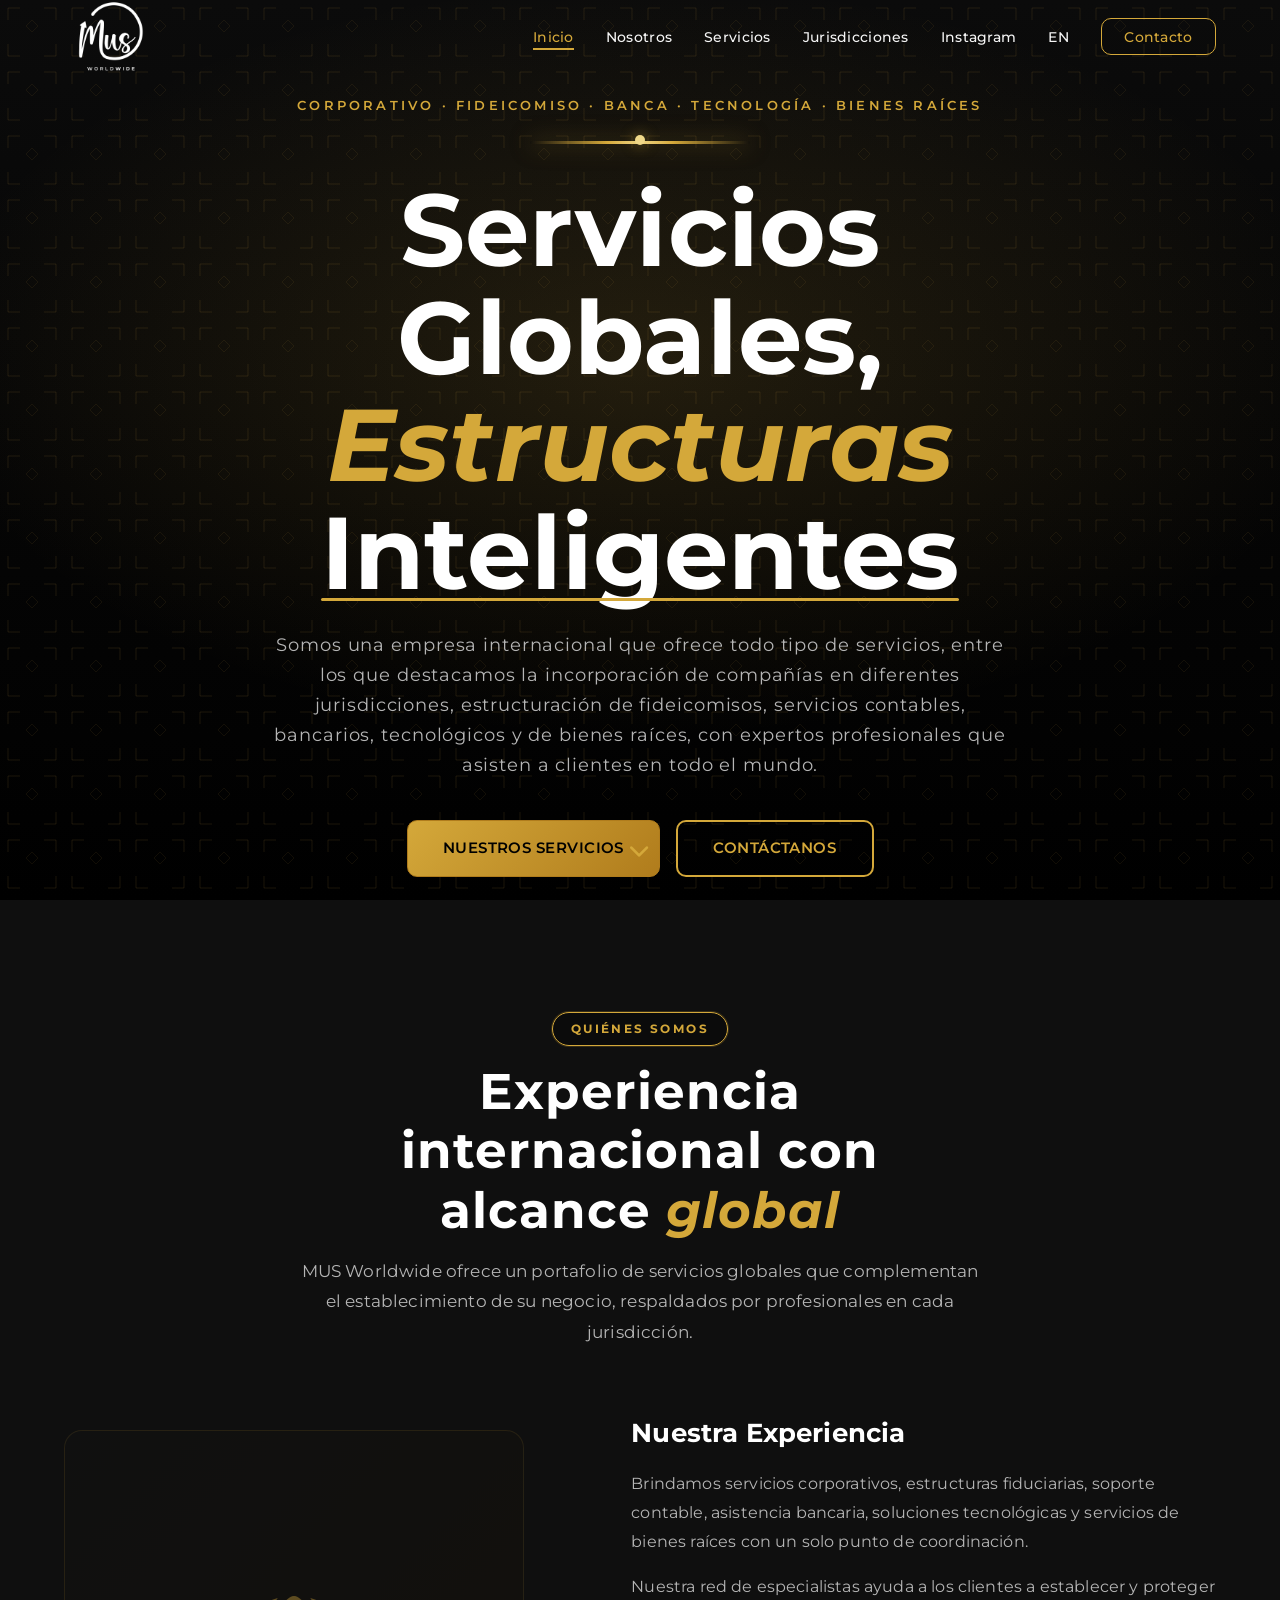
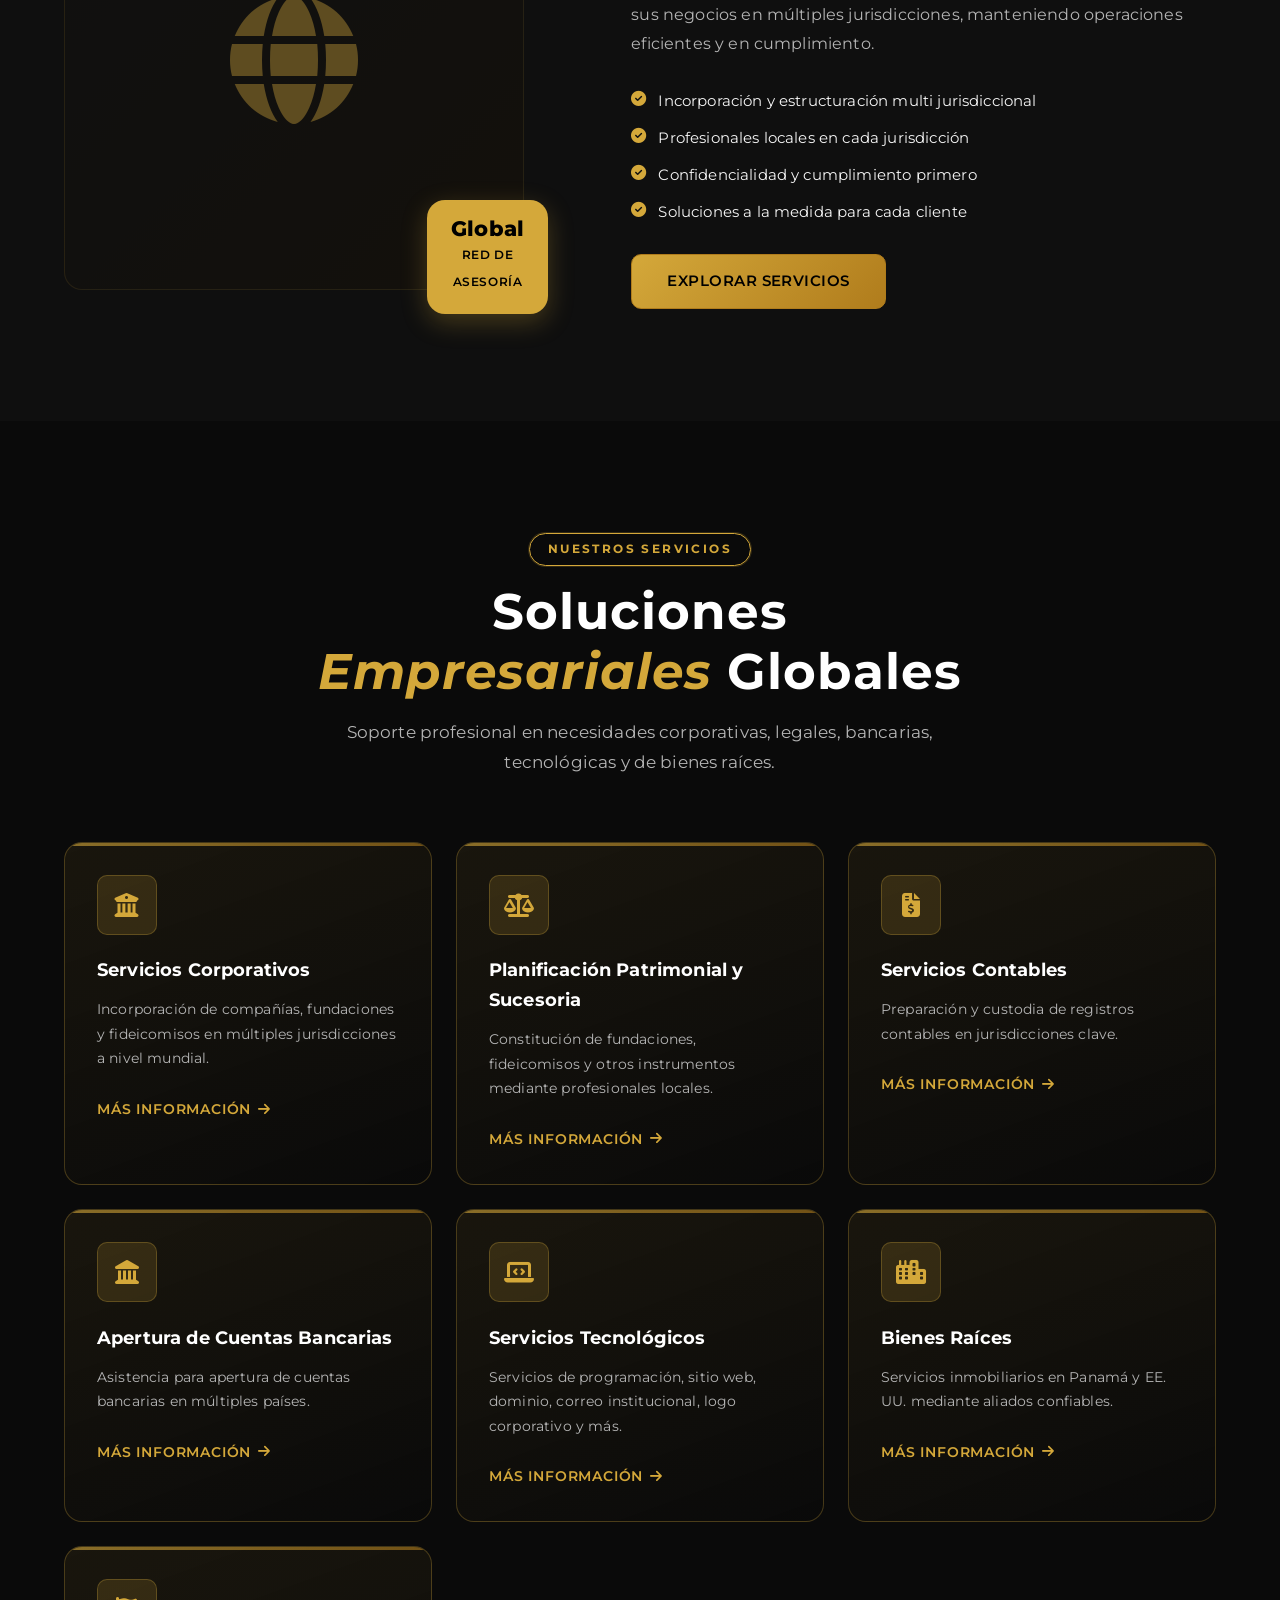
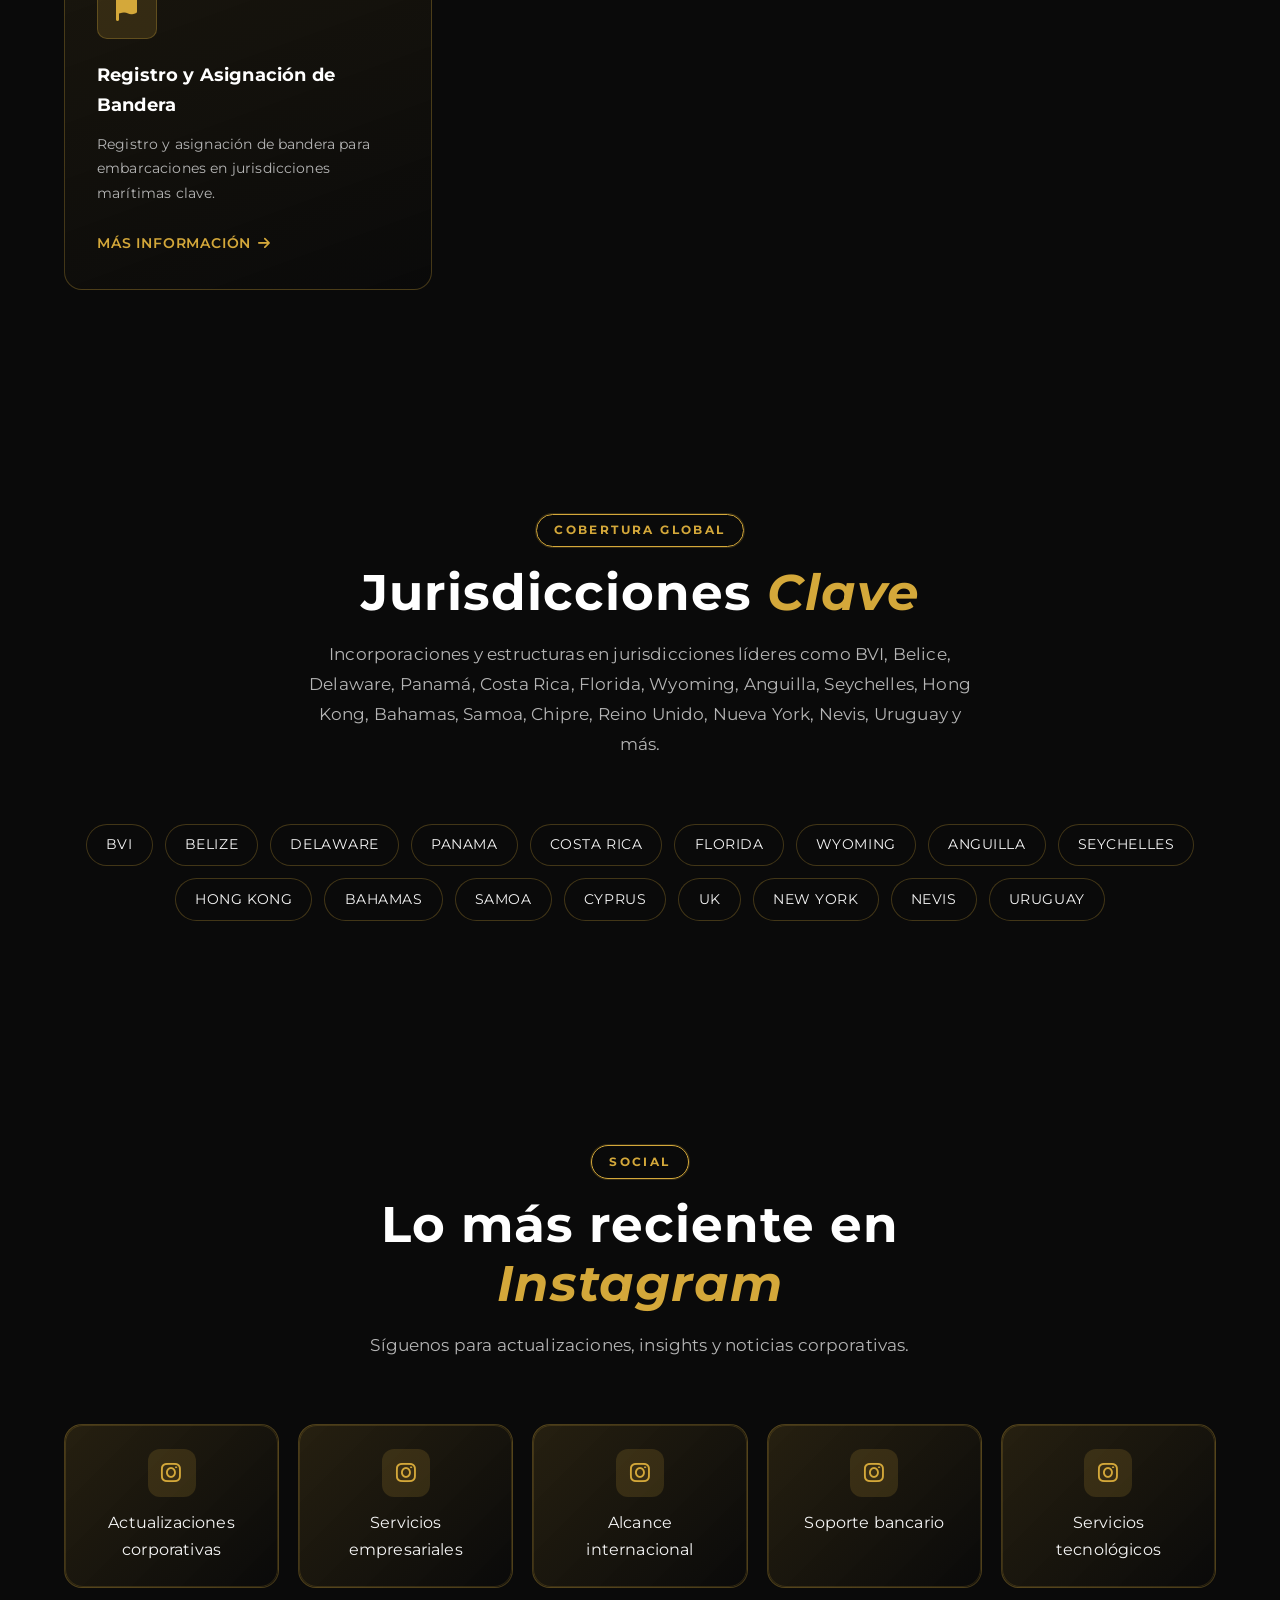
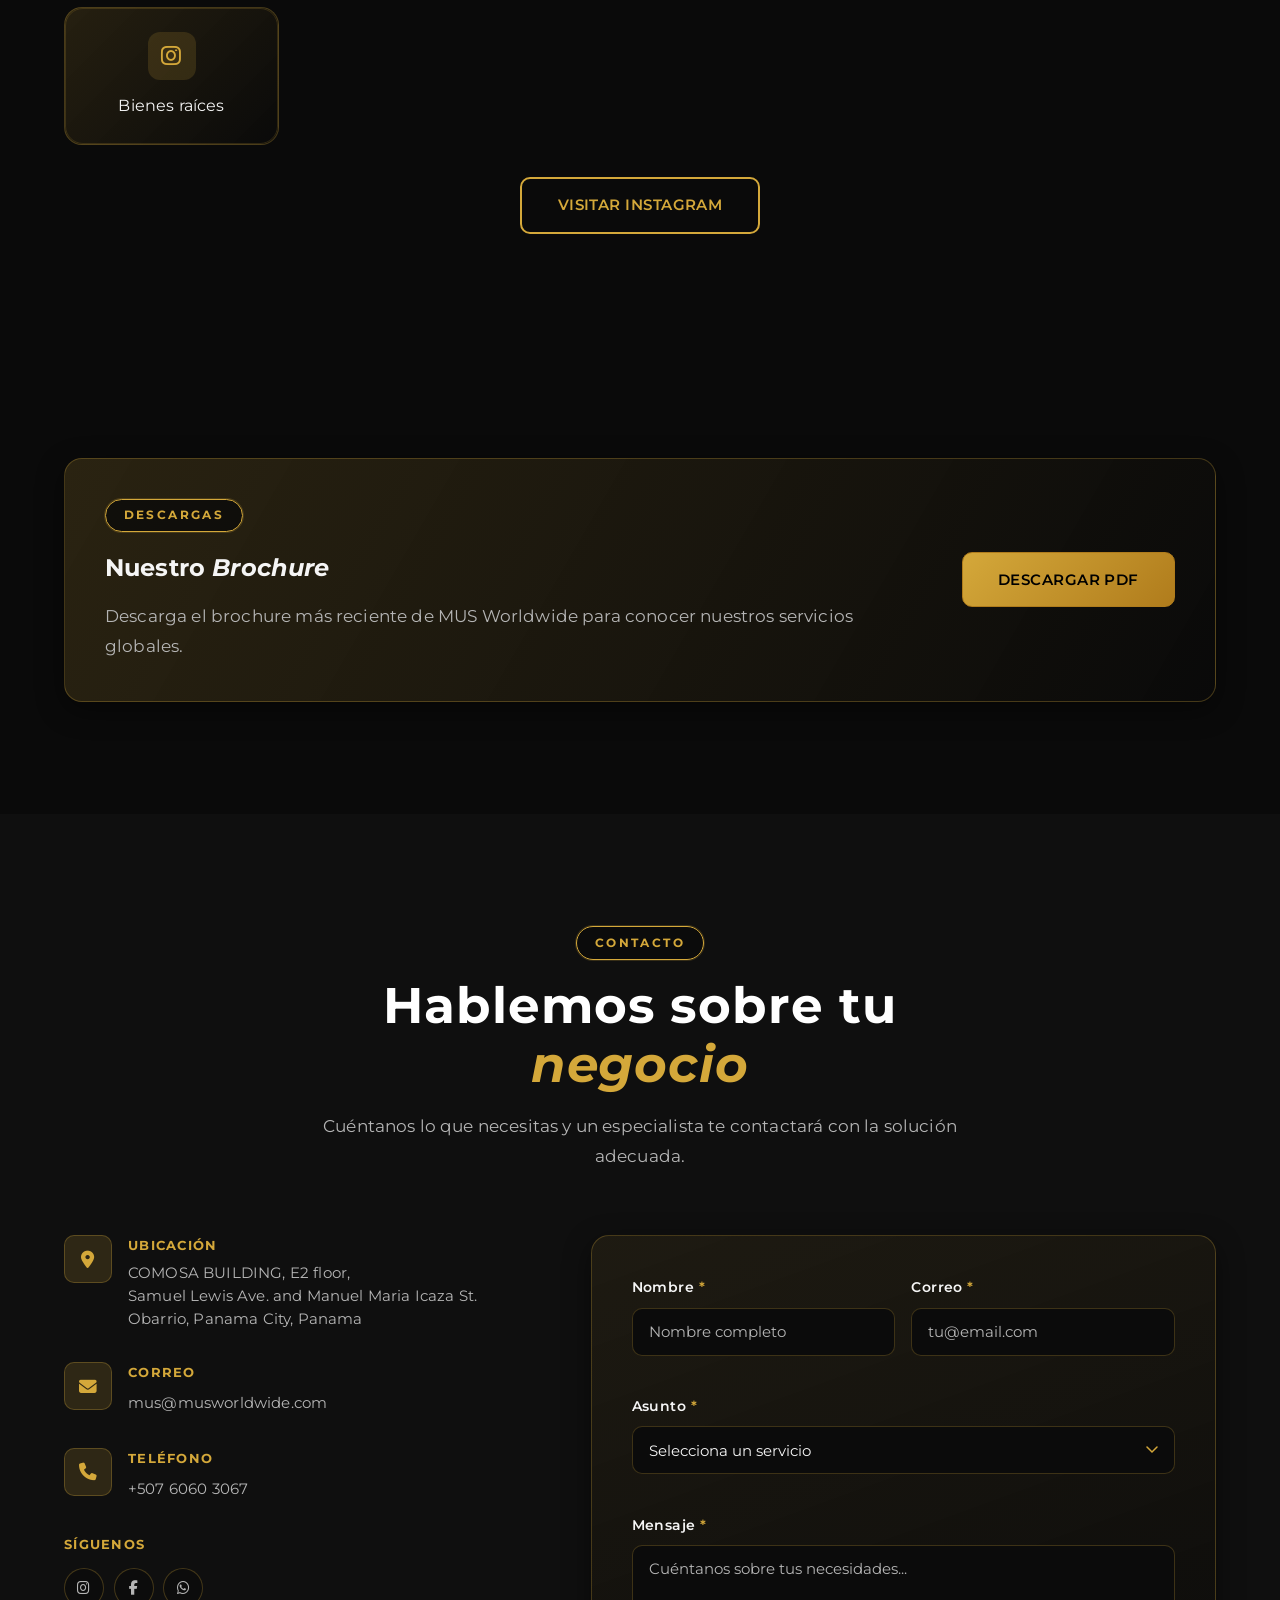
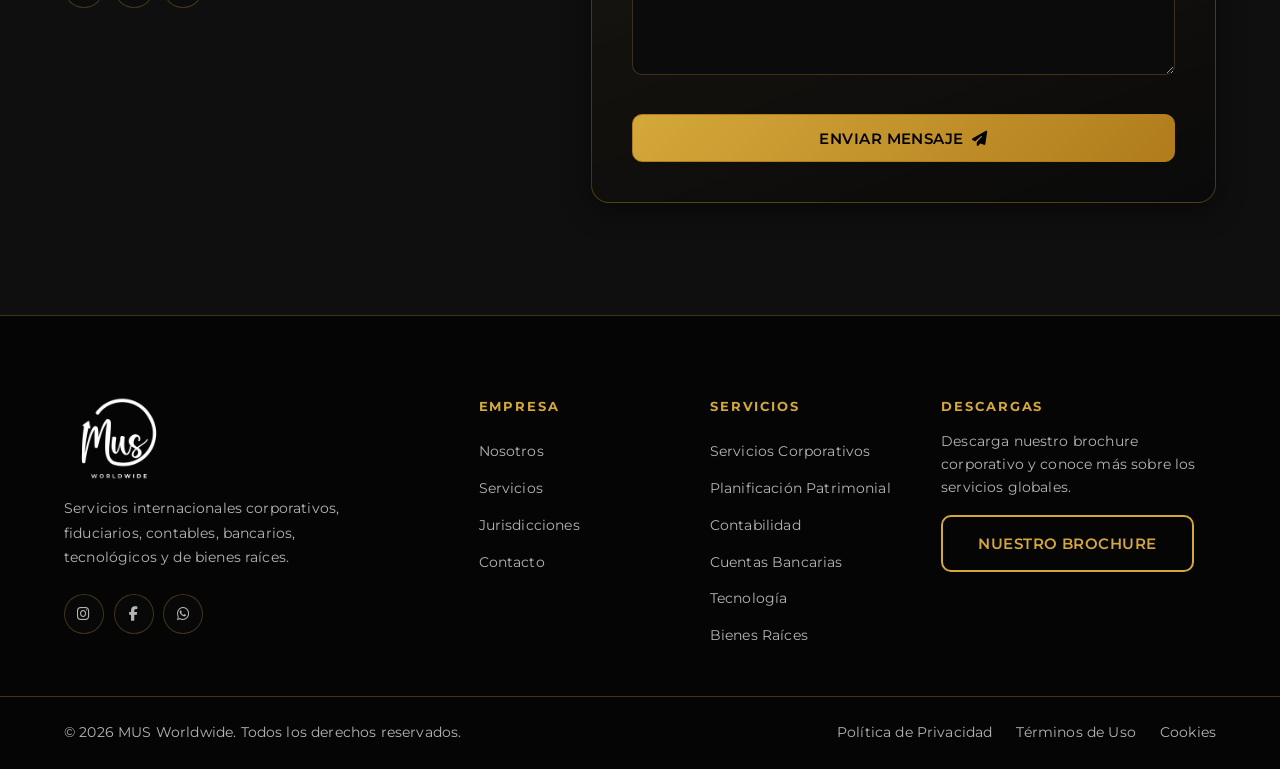
<file: index.html>
<!DOCTYPE html>
<html lang="es">

<head>
  <meta charset="UTF-8" />
  <meta name="viewport" content="width=device-width, initial-scale=1.0" />
  <meta name="description"
    content="MUS Worldwide es una empresa internacional que ofrece servicios corporativos, fiduciarios, contables, bancarios, tecnológicos, inmobiliarios y registro de embarcaciones en todo el mundo." />
  <meta name="keywords"
    content="MUS Worldwide, servicios corporativos, incorporación de compañías, fideicomisos, contabilidad, cuentas bancarias, servicios tecnológicos, bienes raíces, registro de embarcaciones, Panamá" />
  <meta property="og:title" content="MUS Worldwide" />
  <meta property="og:description"
    content="Servicios internacionales corporativos, fiduciarios, contables, bancarios, tecnológicos, inmobiliarios y de embarcaciones." />
  <meta property="og:type" content="website" />
  <meta property="og:url" content="https://musworldwide.com" />
  <title>MUS Worldwide | Servicios Corporativos y Globales</title>

  <!-- Google Fonts -->
  <link rel="preconnect" href="https://fonts.googleapis.com" />
  <link rel="preconnect" href="https://fonts.gstatic.com" crossorigin />
  <link
    href="https://fonts.googleapis.com/css2?family=Montserrat:wght@300;400;600;700;900&family=Playfair+Display:ital,wght@0,700;1,400&display=swap"
    rel="stylesheet" />

  <!-- Font Awesome -->
  <link rel="stylesheet" href="https://cdnjs.cloudflare.com/ajax/libs/font-awesome/6.5.1/css/all.min.css"
    referrerpolicy="no-referrer" />

  <!-- Main CSS -->
  <link rel="stylesheet" href="css/styles.css" />
  <link rel="stylesheet" href="css/animations.css" />
</head>

<body>

  <!-- ═══════════════════════════════════════ NAVBAR ═══════════════ -->
  <header id="navbar" role="banner">
    <nav class="nav-container" aria-label="Primary navigation">
      <a href="#inicio" class="nav-logo" aria-label="MUS Worldwide – Home">
        <img src="assets/logo-musworldwide.png" alt="MUS Worldwide" class="logo-img" />
        <span class="sr-only">MUS Worldwide</span>
      </a>

      <button class="nav-toggle" id="navToggle" aria-label="Open menu" aria-expanded="false" aria-controls="navMenu">
        <span></span><span></span><span></span>
      </button>

      <ul class="nav-menu" id="navMenu" role="list">
        <li><a href="#inicio" class="nav-link">Inicio</a></li>
        <li><a href="#nosotros" class="nav-link">Nosotros</a></li>
        <li><a href="#servicios" class="nav-link">Servicios</a></li>
        <li><a href="#jurisdicciones" class="nav-link">Jurisdicciones</a></li>
        <li><a href="#instagram" class="nav-link">Instagram</a></li>
        <li><a href="index-en.html" class="nav-link">EN</a></li>
        <li><a href="#contacto" class="nav-link nav-cta">Contacto</a></li>
      </ul>
    </nav>
  </header>

  <main>

    <!-- ═══════════════════════════════════════ HERO ═════════════════ -->
    <section id="inicio" class="hero" aria-label="Hero section">
      <div class="hero-bg" aria-hidden="true">
        <div class="hero-overlay"></div>
        <div class="hero-particles" id="particles" aria-hidden="true"></div>
      </div>

      <div class="hero-content fade-in">
        <p class="hero-eyebrow">Corporativo · Fideicomiso · Banca · Tecnología · Bienes Raíces</p>
        <div class="hero-line" aria-hidden="true"></div>
        <h1 class="hero-title">
          Servicios Globales,
          <em>Estructuras</em>
          <strong>Inteligentes</strong>
        </h1>
        <p class="hero-subtitle">
          Somos una empresa internacional que ofrece todo tipo de servicios, entre los que destacamos la
          incorporación de compañías en diferentes jurisdicciones, estructuración de fideicomisos, servicios
          contables, bancarios, tecnológicos y de bienes raíces, con expertos profesionales que asisten a
          clientes en todo el mundo.
        </p>
        <div class="hero-actions">
          <a href="#servicios" class="btn btn-primary">Nuestros Servicios</a>
          <a href="#contacto" class="btn btn-outline">Contáctanos</a>
        </div>
      </div>

      <a href="#nosotros" class="hero-scroll" aria-label="Desplazar hacia abajo">
        <i class="fa-solid fa-chevron-down" aria-hidden="true"></i>
      </a>
    </section>

    <!-- ═══════════════════════════════════════ ABOUT ════════════════ -->
    <section id="nosotros" class="section about" aria-labelledby="about-heading">
      <div class="container">
        <div class="section-header reveal">
          <span class="section-tag">Quiénes Somos</span>
          <h2 id="about-heading">Experiencia internacional con alcance <em>global</em></h2>
          <p class="section-desc">
            MUS Worldwide ofrece un portafolio de servicios globales que complementan el establecimiento
            de su negocio, respaldados por profesionales en cada jurisdicción.
          </p>
        </div>

        <div class="about-grid">
          <div class="about-visual reveal">
            <div class="about-img-wrapper">
              <div class="about-img-placeholder" aria-hidden="true">
                <i class="fa-solid fa-globe"></i>
              </div>
              <div class="about-badge">
                <span class="badge-number">Global</span>
                <span class="badge-text">Red de<br />Asesoría</span>
              </div>
            </div>
          </div>

          <div class="about-text reveal">
            <h3>Nuestra Experiencia</h3>
            <p>
              Brindamos servicios corporativos, estructuras fiduciarias, soporte contable, asistencia bancaria,
              soluciones tecnológicas y servicios de bienes raíces con un solo punto de coordinación.
            </p>
            <p>
              Nuestra red de especialistas ayuda a los clientes a establecer y proteger sus negocios en
              múltiples jurisdicciones, manteniendo operaciones eficientes y en cumplimiento.
            </p>

            <ul class="about-features">
              <li><i class="fa-solid fa-check-circle" aria-hidden="true"></i> Incorporación y estructuración multi
                jurisdiccional</li>
              <li><i class="fa-solid fa-check-circle" aria-hidden="true"></i> Profesionales locales en cada jurisdicción
              </li>
              <li><i class="fa-solid fa-check-circle" aria-hidden="true"></i> Confidencialidad y cumplimiento primero
              </li>
              <li><i class="fa-solid fa-check-circle" aria-hidden="true"></i> Soluciones a la medida para cada cliente
              </li>
            </ul>

            <a href="#servicios" class="btn btn-primary">Explorar Servicios</a>
          </div>
        </div>
      </div>
    </section>

    <!-- ═══════════════════════════════════════ SERVICES ═════════════ -->
    <section id="servicios" class="section services" aria-labelledby="services-heading">
      <div class="container">
        <div class="section-header reveal">
          <span class="section-tag">Nuestros Servicios</span>
          <h2 id="services-heading">Soluciones <em>Empresariales</em> Globales</h2>
          <p class="section-desc">
            Soporte profesional en necesidades corporativas, legales, bancarias, tecnológicas y de bienes raíces.
          </p>
        </div>

        <div class="services-grid">
          <article class="service-card reveal" aria-label="Servicios Corporativos">
            <div class="service-icon" aria-hidden="true">
              <i class="fa-solid fa-building-columns"></i>
            </div>
            <h3>Servicios Corporativos</h3>
            <p>
              Incorporación de compañías, fundaciones y fideicomisos en múltiples jurisdicciones a nivel mundial.
            </p>
            <a href="#contacto" class="service-link">Más información <i class="fa-solid fa-arrow-right"
                aria-hidden="true"></i></a>
          </article>

          <article class="service-card reveal" aria-label="Planificación Patrimonial y Sucesoria">
            <div class="service-icon" aria-hidden="true">
              <i class="fa-solid fa-scale-balanced"></i>
            </div>
            <h3>Planificación Patrimonial y Sucesoria</h3>
            <p>
              Constitución de fundaciones, fideicomisos y otros instrumentos mediante profesionales locales.
            </p>
            <a href="#contacto" class="service-link">Más información <i class="fa-solid fa-arrow-right"
                aria-hidden="true"></i></a>
          </article>

          <article class="service-card reveal" aria-label="Servicios Contables">
            <div class="service-icon" aria-hidden="true">
              <i class="fa-solid fa-file-invoice-dollar"></i>
            </div>
            <h3>Servicios Contables</h3>
            <p>
              Preparación y custodia de registros contables en jurisdicciones clave.
            </p>
            <a href="#contacto" class="service-link">Más información <i class="fa-solid fa-arrow-right"
                aria-hidden="true"></i></a>
          </article>

          <article class="service-card reveal" aria-label="Apertura de Cuentas Bancarias">
            <div class="service-icon" aria-hidden="true">
              <i class="fa-solid fa-landmark"></i>
            </div>
            <h3>Apertura de Cuentas Bancarias</h3>
            <p>
              Asistencia para apertura de cuentas bancarias en múltiples países.
            </p>
            <a href="#contacto" class="service-link">Más información <i class="fa-solid fa-arrow-right"
                aria-hidden="true"></i></a>
          </article>

          <article class="service-card reveal" aria-label="Servicios Tecnológicos">
            <div class="service-icon" aria-hidden="true">
              <i class="fa-solid fa-laptop-code"></i>
            </div>
            <h3>Servicios Tecnológicos</h3>
            <p>
              Servicios de programación, sitio web, dominio, correo institucional, logo corporativo y más.
            </p>
            <a href="#contacto" class="service-link">Más información <i class="fa-solid fa-arrow-right"
                aria-hidden="true"></i></a>
          </article>

          <article class="service-card reveal" aria-label="Bienes Raíces">
            <div class="service-icon" aria-hidden="true">
              <i class="fa-solid fa-city"></i>
            </div>
            <h3>Bienes Raíces</h3>
            <p>
              Servicios inmobiliarios en Panamá y EE. UU. mediante aliados confiables.
            </p>
            <a href="#contacto" class="service-link">Más información <i class="fa-solid fa-arrow-right"
                aria-hidden="true"></i></a>
          </article>

          <article class="service-card reveal" aria-label="Registro y Asignación de Bandera de Embarcaciones">
            <div class="service-icon" aria-hidden="true">
              <i class="fa-solid fa-flag"></i>
            </div>
            <h3>Registro y Asignación de Bandera</h3>
            <p>
              Registro y asignación de bandera para embarcaciones en jurisdicciones marítimas clave.
            </p>
            <a href="#contacto" class="service-link">Más información <i class="fa-solid fa-arrow-right"
                aria-hidden="true"></i></a>
          </article>
        </div>
      </div>
    </section>

    <!-- ═══════════════════════════════════════ JURISDICTIONS ═════════ -->
    <section id="jurisdicciones" class="section jurisdictions" aria-labelledby="jurisdictions-heading">
      <div class="container">
        <div class="section-header reveal">
          <span class="section-tag">Cobertura Global</span>
          <h2 id="jurisdictions-heading">Jurisdicciones <em>Clave</em></h2>
          <p class="section-desc">
            Incorporaciones y estructuras en jurisdicciones líderes como BVI, Belice, Delaware,
            Panamá, Costa Rica, Florida, Wyoming, Anguilla, Seychelles, Hong Kong, Bahamas, Samoa,
            Chipre, Reino Unido, Nueva York, Nevis, Uruguay y más.
          </p>
        </div>

        <div class="jurisdictions-grid reveal" aria-label="Jurisdictions list">
          <span class="jurisdiction-pill">BVI</span>
          <span class="jurisdiction-pill">Belize</span>
          <span class="jurisdiction-pill">Delaware</span>
          <span class="jurisdiction-pill">Panama</span>
          <span class="jurisdiction-pill">Costa Rica</span>
          <span class="jurisdiction-pill">Florida</span>
          <span class="jurisdiction-pill">Wyoming</span>
          <span class="jurisdiction-pill">Anguilla</span>
          <span class="jurisdiction-pill">Seychelles</span>
          <span class="jurisdiction-pill">Hong Kong</span>
          <span class="jurisdiction-pill">Bahamas</span>
          <span class="jurisdiction-pill">Samoa</span>
          <span class="jurisdiction-pill">Cyprus</span>
          <span class="jurisdiction-pill">UK</span>
          <span class="jurisdiction-pill">New York</span>
          <span class="jurisdiction-pill">Nevis</span>
          <span class="jurisdiction-pill">Uruguay</span>
        </div>
      </div>
    </section>

    <!-- ═══════════════════════════════════════ INSTAGRAM ════════════ -->
    <section id="instagram" class="section instagram" aria-labelledby="instagram-heading">
      <div class="container">
        <div class="section-header reveal">
          <span class="section-tag">Social</span>
          <h2 id="instagram-heading">Lo más reciente en <em>Instagram</em></h2>
          <p class="section-desc">Síguenos para actualizaciones, insights y noticias corporativas.</p>
        </div>

        <div class="instagram-grid reveal">
          <a class="instagram-card" href="https://www.instagram.com/musworldwide/" target="_blank" rel="noopener"
            aria-label="Instagram post 1">
            <div class="instagram-icon"><i class="fa-brands fa-instagram"></i></div>
            <span>Actualizaciones corporativas</span>
          </a>
          <a class="instagram-card" href="https://www.instagram.com/musworldwide/" target="_blank" rel="noopener"
            aria-label="Instagram post 2">
            <div class="instagram-icon"><i class="fa-brands fa-instagram"></i></div>
            <span>Servicios empresariales</span>
          </a>
          <a class="instagram-card" href="https://www.instagram.com/musworldwide/" target="_blank" rel="noopener"
            aria-label="Instagram post 3">
            <div class="instagram-icon"><i class="fa-brands fa-instagram"></i></div>
            <span>Alcance internacional</span>
          </a>
          <a class="instagram-card" href="https://www.instagram.com/musworldwide/" target="_blank" rel="noopener"
            aria-label="Instagram post 4">
            <div class="instagram-icon"><i class="fa-brands fa-instagram"></i></div>
            <span>Soporte bancario</span>
          </a>
          <a class="instagram-card" href="https://www.instagram.com/musworldwide/" target="_blank" rel="noopener"
            aria-label="Instagram post 5">
            <div class="instagram-icon"><i class="fa-brands fa-instagram"></i></div>
            <span>Servicios tecnológicos</span>
          </a>
          <a class="instagram-card" href="https://www.instagram.com/musworldwide/" target="_blank" rel="noopener"
            aria-label="Instagram post 6">
            <div class="instagram-icon"><i class="fa-brands fa-instagram"></i></div>
            <span>Bienes raíces</span>
          </a>
        </div>

        <div class="text-center reveal">
          <a href="https://www.instagram.com/musworldwide/" class="btn btn-outline" target="_blank"
            rel="noopener">Visitar
            Instagram</a>
        </div>
      </div>
    </section>

    <!-- ═══════════════════════════════════════ DOWNLOADS ═══════════ -->
    <section id="downloads" class="section downloads" aria-labelledby="downloads-heading">
      <div class="container">
        <div class="downloads-card reveal">
          <div>
            <span class="section-tag">Descargas</span>
            <h2 id="downloads-heading">Nuestro <em>Brochure</em></h2>
            <p class="section-desc">
              Descarga el brochure más reciente de MUS Worldwide para conocer nuestros servicios globales.
            </p>
          </div>
          <a href="#" class="btn btn-primary">Descargar PDF</a>
        </div>
      </div>
    </section>

    <!-- ═══════════════════════════════════════ CONTACT ══════════════ -->
    <section id="contacto" class="section contact" aria-labelledby="contact-heading">
      <div class="container">
        <div class="section-header reveal">
          <span class="section-tag">Contacto</span>
          <h2 id="contact-heading">Hablemos sobre tu <em>negocio</em></h2>
          <p class="section-desc">
            Cuéntanos lo que necesitas y un especialista te contactará con la solución adecuada.
          </p>
        </div>

        <div class="contact-grid">
          <div class="contact-info reveal">
            <div class="contact-item">
              <div class="contact-icon" aria-hidden="true"><i class="fa-solid fa-location-dot"></i></div>
              <div>
                <h4>Ubicación</h4>
                <p>COMOSA BUILDING, E2 floor,<br />Samuel Lewis Ave. and Manuel Maria Icaza St.<br />Obarrio, Panama
                  City, Panama</p>
              </div>
            </div>
            <div class="contact-item">
              <div class="contact-icon" aria-hidden="true"><i class="fa-solid fa-envelope"></i></div>
              <div>
                <h4>Correo</h4>
                <a href="mailto:mus@musworldwide.com">mus@musworldwide.com</a>
              </div>
            </div>
            <div class="contact-item">
              <div class="contact-icon" aria-hidden="true"><i class="fa-solid fa-phone"></i></div>
              <div>
                <h4>Teléfono</h4>
                <a href="tel:+50760603067">+507 6060 3067</a>
              </div>
            </div>
            <div class="contact-social">
              <h4>Síguenos</h4>
              <div class="social-links">
                <a href="https://www.instagram.com/musworldwide/" class="social-link" aria-label="Instagram"><i
                    class="fa-brands fa-instagram"></i></a>
                <a href="https://www.facebook.com/musworldwide" class="social-link" aria-label="Facebook"><i
                    class="fa-brands fa-facebook-f"></i></a>
                <a href="http://wa.me/50760603067" class="social-link" aria-label="WhatsApp"><i
                    class="fa-brands fa-whatsapp"></i></a>
              </div>
            </div>
          </div>

          <form class="contact-form reveal" id="contactForm" novalidate aria-label="Formulario de contacto">
            <div class="form-row">
              <div class="form-group">
                <label for="nombre">Nombre <span aria-hidden="true">*</span></label>
                <input type="text" id="nombre" name="nombre" placeholder="Nombre completo" required
                  autocomplete="name" />
                <span class="field-error" role="alert" id="nombre-error"></span>
              </div>
              <div class="form-group">
                <label for="email">Correo <span aria-hidden="true">*</span></label>
                <input type="email" id="email" name="email" placeholder="tu@email.com" required autocomplete="email" />
                <span class="field-error" role="alert" id="email-error"></span>
              </div>
            </div>

            <div class="form-group">
              <label for="asunto">Asunto <span aria-hidden="true">*</span></label>
              <select id="asunto" name="asunto" required>
                <option value="" disabled selected>Selecciona un servicio</option>
                <option value="corporate">Servicios Corporativos</option>
                <option value="estate">Planificación Patrimonial y Sucesoria</option>
                <option value="accounting">Servicios Contables</option>
                <option value="banking">Apertura de Cuentas Bancarias</option>
                <option value="technology">Servicios Tecnológicos</option>
                <option value="realestate">Bienes Raíces</option>
                <option value="vessels">Registro de Embarcaciones</option>
                <option value="other">Otro</option>
              </select>
              <span class="field-error" role="alert" id="asunto-error"></span>
            </div>

            <div class="form-group">
              <label for="mensaje">Mensaje <span aria-hidden="true">*</span></label>
              <textarea id="mensaje" name="mensaje" rows="5" placeholder="Cuéntanos sobre tus necesidades..."
                required></textarea>
              <span class="field-error" role="alert" id="mensaje-error"></span>
            </div>

            <button type="submit" class="btn btn-primary btn-block" id="submitBtn">
              <span class="btn-text">Enviar Mensaje</span>
              <i class="fa-solid fa-paper-plane btn-icon" aria-hidden="true"></i>
            </button>

            <div class="form-success" id="formSuccess" role="status" aria-live="polite">
              <i class="fa-solid fa-check-circle" aria-hidden="true"></i>
              <span>¡Mensaje enviado! Te contactaremos pronto.</span>
            </div>
          </form>
        </div>
      </div>
    </section>

  </main>

  <!-- ═══════════════════════════════════════ FOOTER ═══════════════ -->
  <footer class="footer" role="contentinfo">
    <div class="footer-top">
      <div class="container footer-top-grid">
        <div class="footer-brand">
          <a href="#inicio" class="nav-logo" aria-label="MUS Worldwide – Home">
            <img src="assets/logo-musworldwide.png" alt="MUS Worldwide" class="logo-img" />
            <span class="sr-only">MUS Worldwide</span>
          </a>
          <p>Servicios internacionales corporativos, fiduciarios, contables, bancarios, tecnológicos y de bienes
            raíces.</p>
          <div class="social-links">
            <a href="https://www.instagram.com/musworldwide/" class="social-link" aria-label="Instagram"><i
                class="fa-brands fa-instagram"></i></a>
            <a href="https://www.facebook.com/musworldwide" class="social-link" aria-label="Facebook"><i
                class="fa-brands fa-facebook-f"></i></a>
            <a href="http://wa.me/50760603067" class="social-link" aria-label="WhatsApp"><i
                class="fa-brands fa-whatsapp"></i></a>
          </div>
        </div>

        <nav class="footer-nav" aria-label="Footer navigation">
          <h4>Empresa</h4>
          <ul role="list">
            <li><a href="#nosotros">Nosotros</a></li>
            <li><a href="#servicios">Servicios</a></li>
            <li><a href="#jurisdicciones">Jurisdicciones</a></li>
            <li><a href="#contacto">Contacto</a></li>
          </ul>
        </nav>

        <nav class="footer-nav" aria-label="Services">
          <h4>Servicios</h4>
          <ul role="list">
            <li><a href="#servicios">Servicios Corporativos</a></li>
            <li><a href="#servicios">Planificación Patrimonial</a></li>
            <li><a href="#servicios">Contabilidad</a></li>
            <li><a href="#servicios">Cuentas Bancarias</a></li>
            <li><a href="#servicios">Tecnología</a></li>
            <li><a href="#servicios">Bienes Raíces</a></li>
          </ul>
        </nav>

        <div class="footer-newsletter">
          <h4>Descargas</h4>
          <p>Descarga nuestro brochure corporativo y conoce más sobre los servicios globales.</p>
          <a href="#downloads" class="btn btn-outline">Nuestro Brochure</a>
        </div>
      </div>
    </div>

    <div class="footer-bottom">
      <div class="container footer-bottom-inner">
        <p>&copy; <span id="footerYear">2026</span> MUS Worldwide. Todos los derechos reservados.</p>
        <div class="footer-legal">
          <a href="#">Política de Privacidad</a>
          <a href="#">Términos de Uso</a>
          <a href="#">Cookies</a>
        </div>
      </div>
    </div>
  </footer>

  <!-- Back to top -->
  <button class="back-to-top" id="backToTop" aria-label="Back to top">
    <i class="fa-solid fa-chevron-up" aria-hidden="true"></i>
  </button>

  <!-- Scripts -->
  <script src="js/main.js" defer></script>
</body>

</html>
</file>
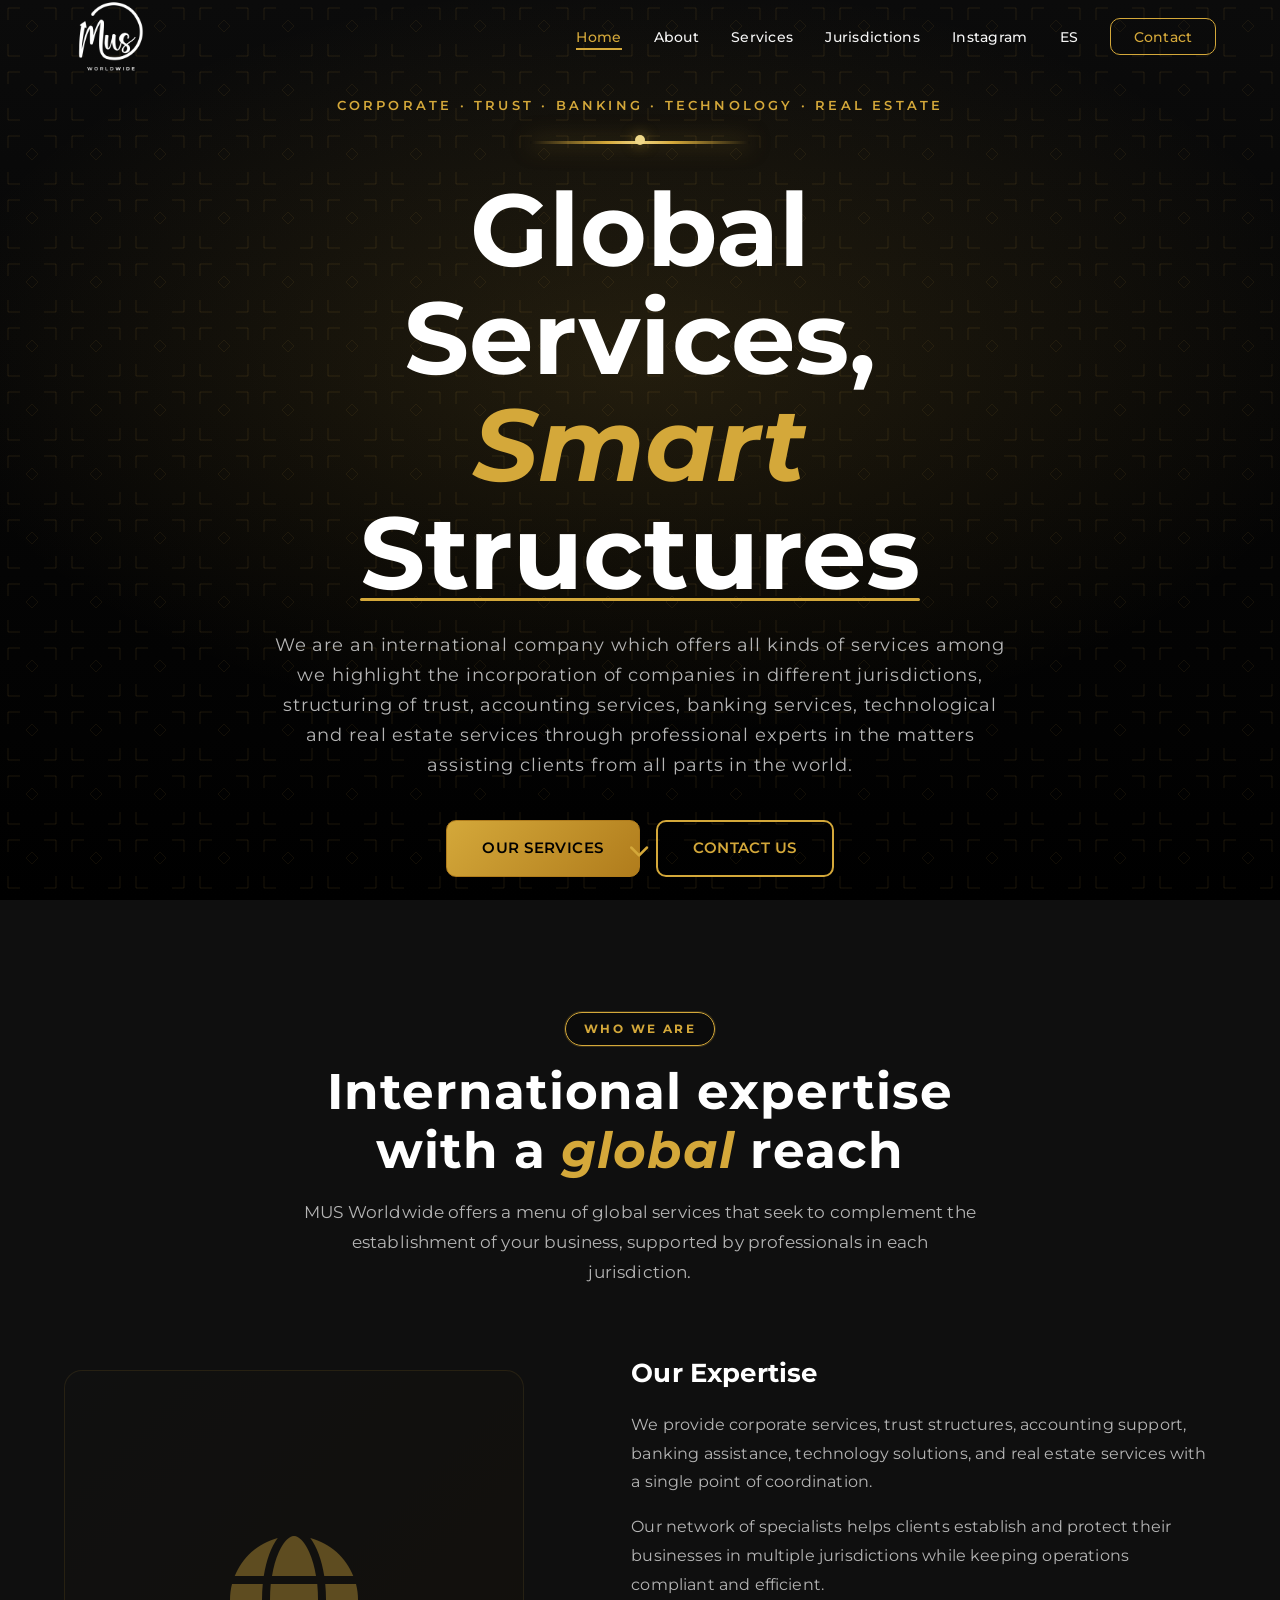
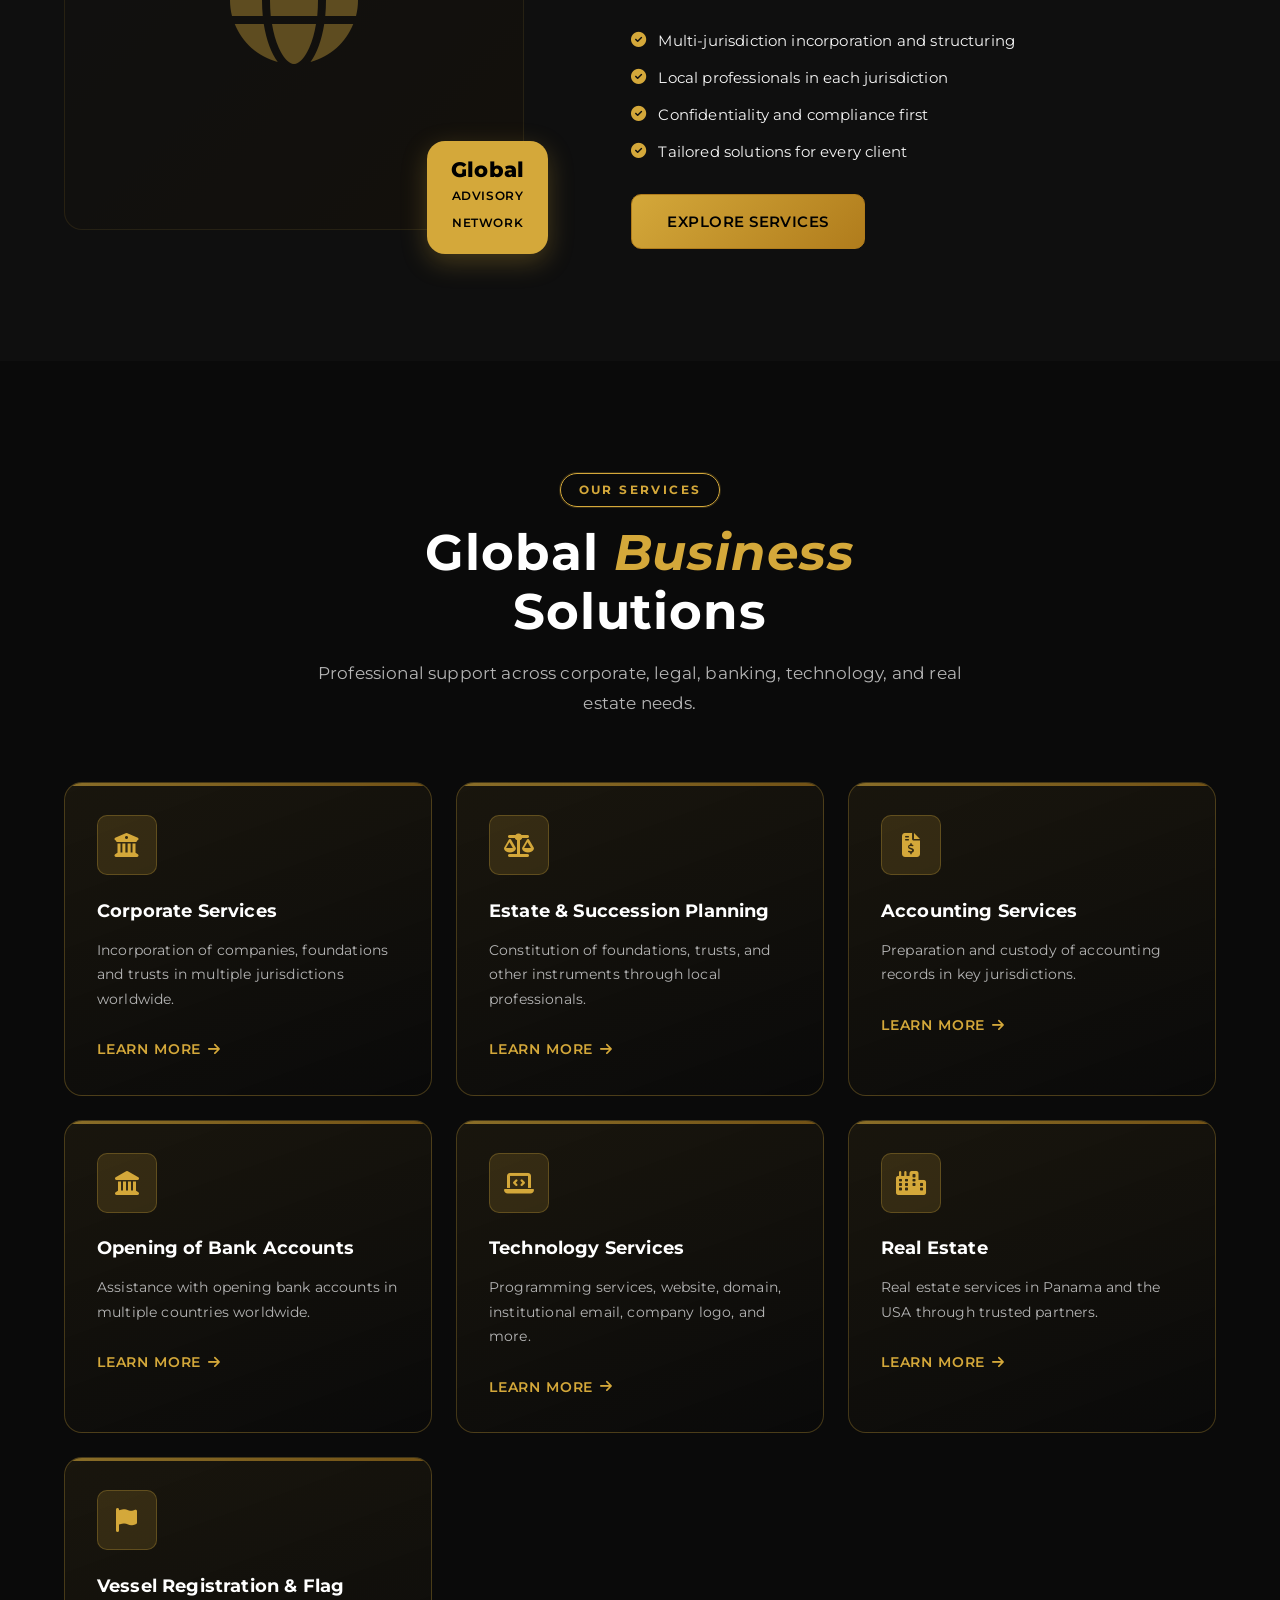
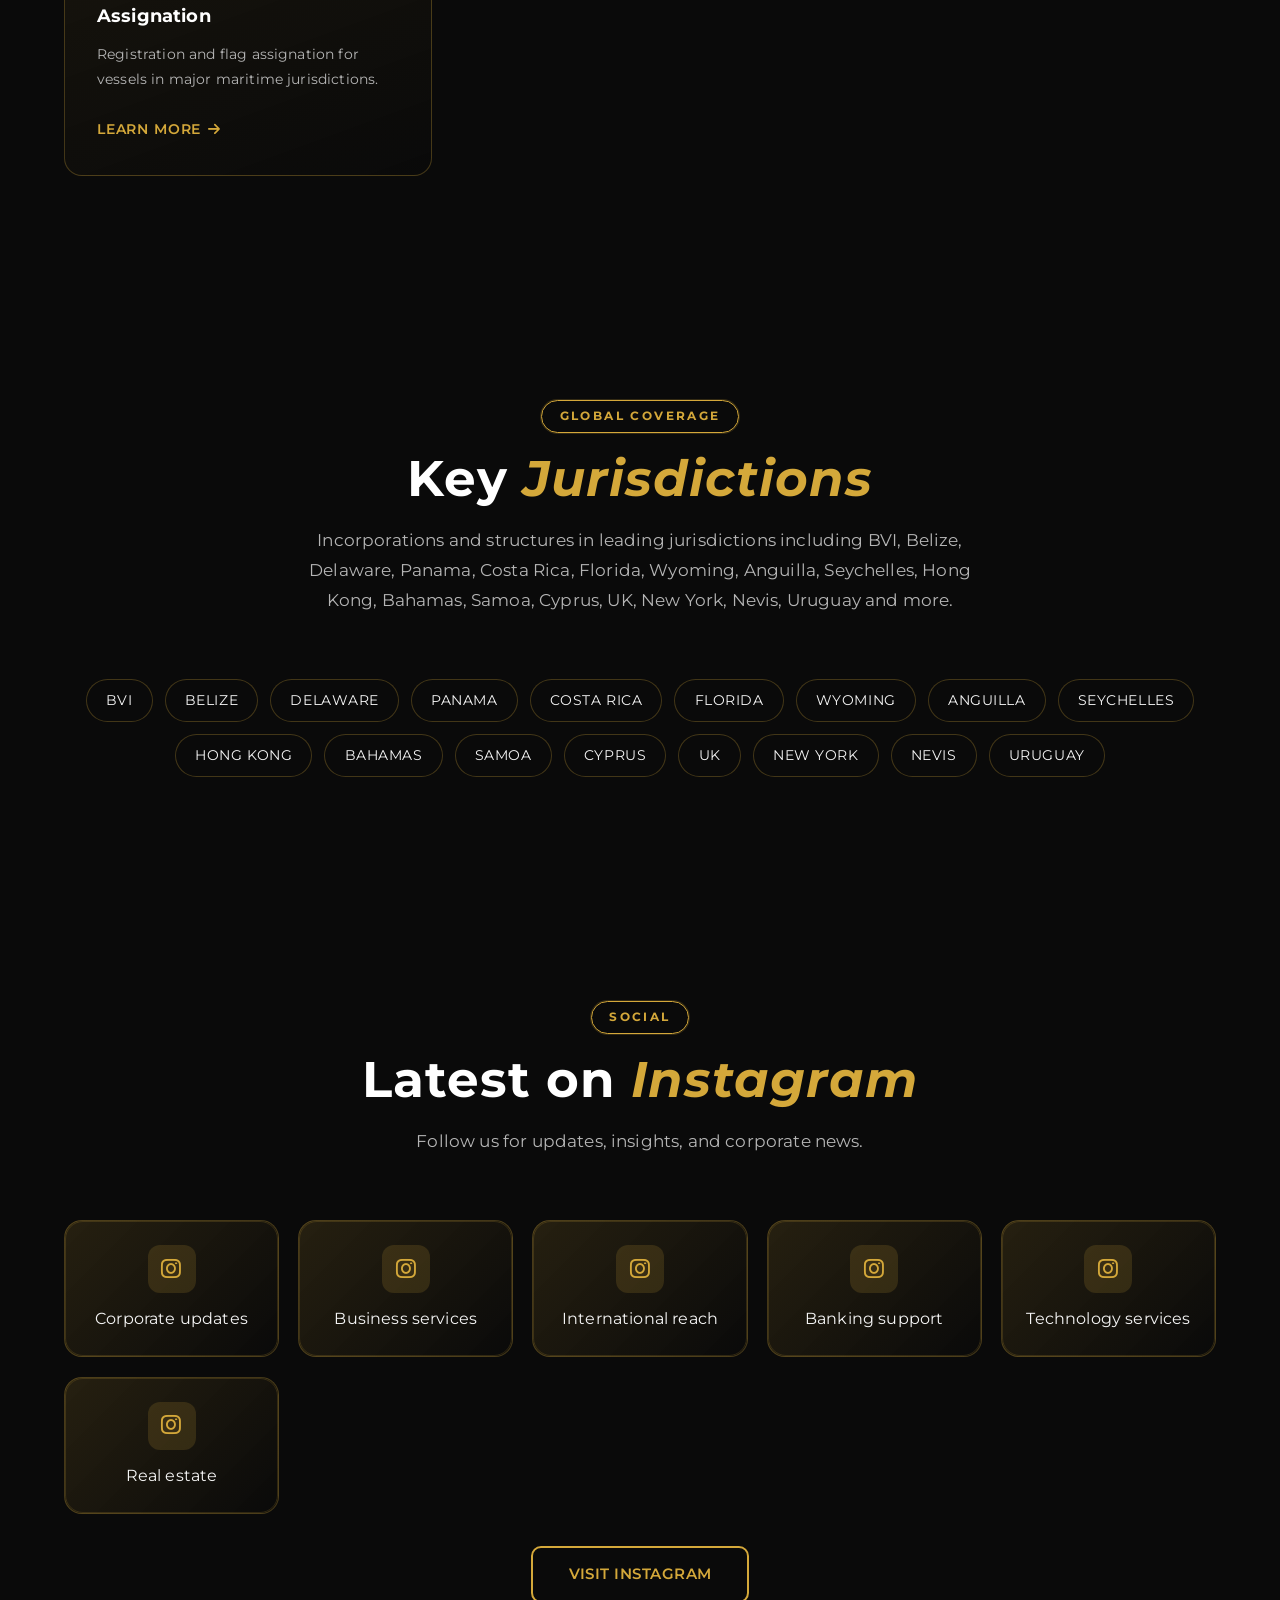
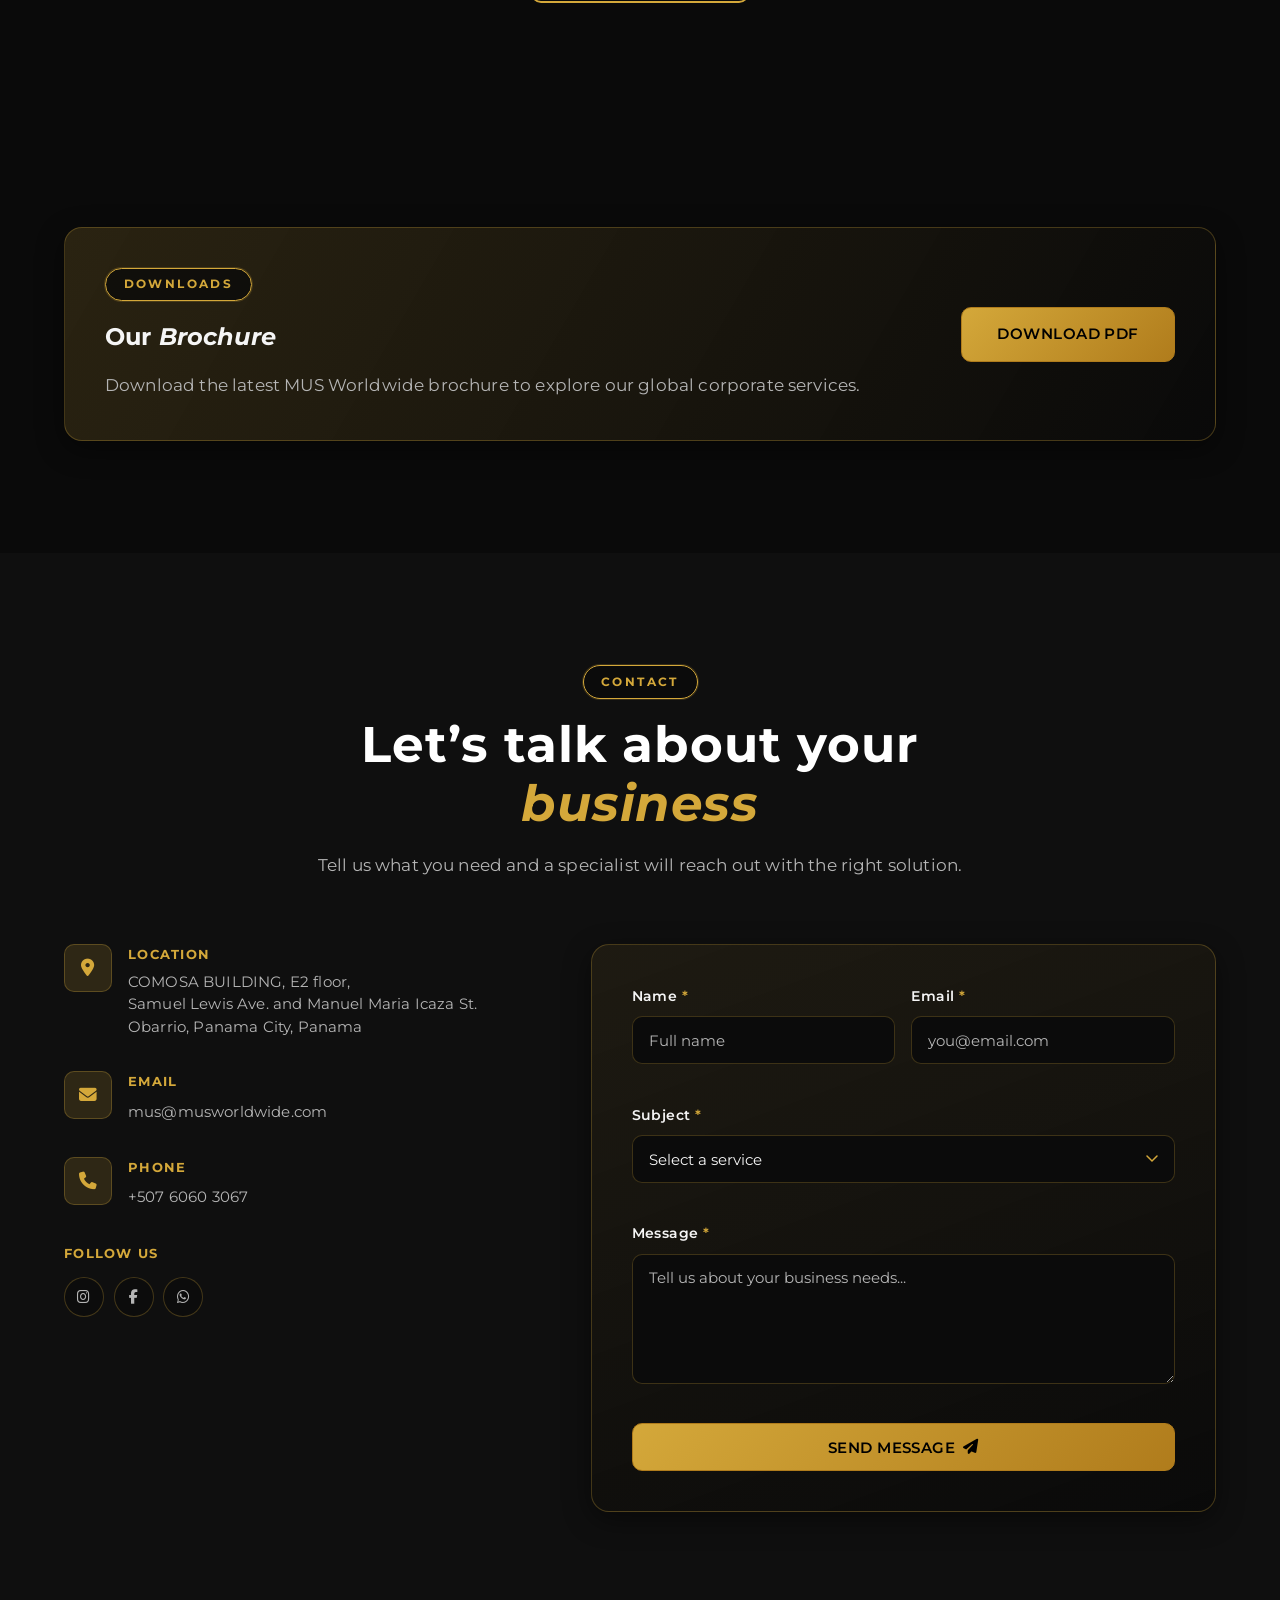
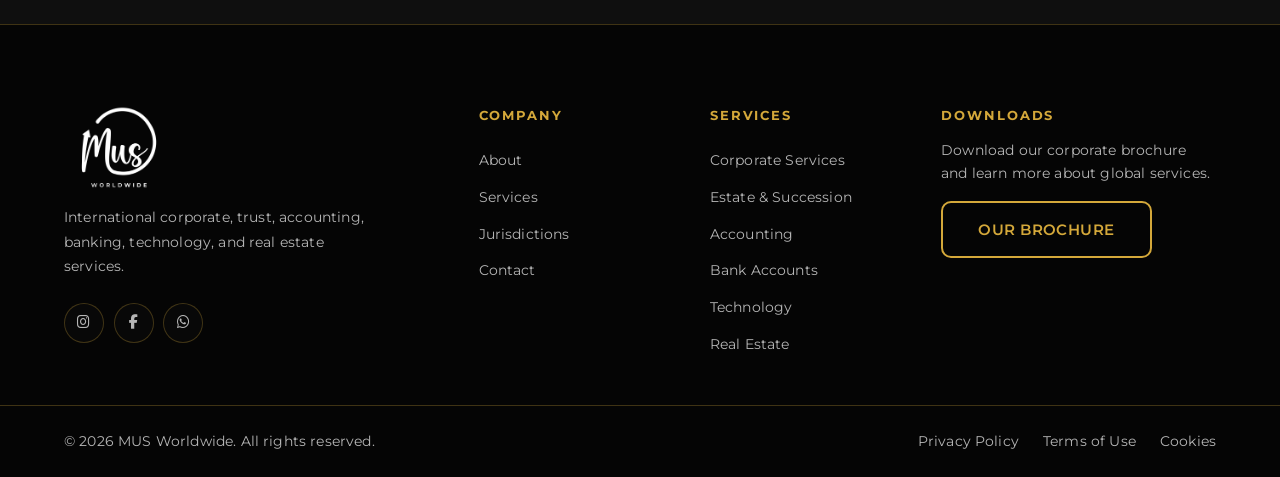
<file: index-en.html>
<!DOCTYPE html>
<html lang="en">

<head>
    <meta charset="UTF-8" />
    <meta name="viewport" content="width=device-width, initial-scale=1.0" />
    <meta name="description"
        content="MUS Worldwide is an international company offering corporate, trust, accounting, banking, technology, real estate, and vessel registration services worldwide." />
    <meta name="keywords"
        content="MUS Worldwide, corporate services, company incorporation, trusts, accounting, bank accounts, technology services, real estate, vessel registration, Panama" />
    <meta property="og:title" content="MUS Worldwide" />
    <meta property="og:description"
        content="International corporate, trust, accounting, banking, technology, real estate, and vessel services." />
    <meta property="og:type" content="website" />
    <meta property="og:url" content="https://musworldwide.com" />
    <title>MUS Worldwide | Corporate &amp; Global Services</title>

    <!-- Google Fonts -->
    <link rel="preconnect" href="https://fonts.googleapis.com" />
    <link rel="preconnect" href="https://fonts.gstatic.com" crossorigin />
    <link
        href="https://fonts.googleapis.com/css2?family=Montserrat:wght@300;400;600;700;900&family=Playfair+Display:ital,wght@0,700;1,400&display=swap"
        rel="stylesheet" />

    <!-- Font Awesome -->
    <link rel="stylesheet" href="https://cdnjs.cloudflare.com/ajax/libs/font-awesome/6.5.1/css/all.min.css"
        referrerpolicy="no-referrer" />

    <!-- Main CSS -->
    <link rel="stylesheet" href="css/styles.css" />
    <link rel="stylesheet" href="css/animations.css" />
</head>

<body>

    <!-- ═══════════════════════════════════════ NAVBAR ═══════════════ -->
    <header id="navbar" role="banner">
        <nav class="nav-container" aria-label="Primary navigation">
            <a href="#inicio" class="nav-logo" aria-label="MUS Worldwide – Home">
                <img src="assets/logo-musworldwide.png" alt="MUS Worldwide" class="logo-img" />
                <span class="sr-only">MUS Worldwide</span>
            </a>

            <button class="nav-toggle" id="navToggle" aria-label="Open menu" aria-expanded="false"
                aria-controls="navMenu">
                <span></span><span></span><span></span>
            </button>

            <ul class="nav-menu" id="navMenu" role="list">
                <li><a href="#inicio" class="nav-link">Home</a></li>
                <li><a href="#nosotros" class="nav-link">About</a></li>
                <li><a href="#servicios" class="nav-link">Services</a></li>
                <li><a href="#jurisdicciones" class="nav-link">Jurisdictions</a></li>
                <li><a href="#instagram" class="nav-link">Instagram</a></li>
                <li><a href="index.html" class="nav-link">ES</a></li>
                <li><a href="#contacto" class="nav-link nav-cta">Contact</a></li>
            </ul>
        </nav>
    </header>

    <main>

        <!-- ═══════════════════════════════════════ HERO ═════════════════ -->
        <section id="inicio" class="hero" aria-label="Hero section">
            <div class="hero-bg" aria-hidden="true">
                <div class="hero-overlay"></div>
                <div class="hero-particles" id="particles" aria-hidden="true"></div>
            </div>

            <div class="hero-content fade-in">
                <p class="hero-eyebrow">Corporate · Trust · Banking · Technology · Real Estate</p>
                <div class="hero-line" aria-hidden="true"></div>
                <h1 class="hero-title">
                    Global Services,
                    <em>Smart</em>
                    <strong>Structures</strong>
                </h1>
                <p class="hero-subtitle">
                    We are an international company which offers all kinds of services among we highlight the
                    incorporation of companies in different jurisdictions, structuring of trust, accounting services,
                    banking services, technological and real estate services through professional experts in the
                    matters assisting clients from all parts in the world.
                </p>
                <div class="hero-actions">
                    <a href="#servicios" class="btn btn-primary">Our Services</a>
                    <a href="#contacto" class="btn btn-outline">Contact Us</a>
                </div>
            </div>

            <a href="#nosotros" class="hero-scroll" aria-label="Scroll down">
                <i class="fa-solid fa-chevron-down" aria-hidden="true"></i>
            </a>
        </section>

        <!-- ═══════════════════════════════════════ ABOUT ════════════════ -->
        <section id="nosotros" class="section about" aria-labelledby="about-heading">
            <div class="container">
                <div class="section-header reveal">
                    <span class="section-tag">Who We Are</span>
                    <h2 id="about-heading">International expertise with a <em>global</em> reach</h2>
                    <p class="section-desc">
                        MUS Worldwide offers a menu of global services that seek to complement the establishment
                        of your business, supported by professionals in each jurisdiction.
                    </p>
                </div>

                <div class="about-grid">
                    <div class="about-visual reveal">
                        <div class="about-img-wrapper">
                            <div class="about-img-placeholder" aria-hidden="true">
                                <i class="fa-solid fa-globe"></i>
                            </div>
                            <div class="about-badge">
                                <span class="badge-number">Global</span>
                                <span class="badge-text">Advisory<br />Network</span>
                            </div>
                        </div>
                    </div>

                    <div class="about-text reveal">
                        <h3>Our Expertise</h3>
                        <p>
                            We provide corporate services, trust structures, accounting support, banking assistance,
                            technology solutions, and real estate services with a single point of coordination.
                        </p>
                        <p>
                            Our network of specialists helps clients establish and protect their businesses in
                            multiple jurisdictions while keeping operations compliant and efficient.
                        </p>

                        <ul class="about-features">
                            <li><i class="fa-solid fa-check-circle" aria-hidden="true"></i> Multi-jurisdiction
                                incorporation and
                                structuring</li>
                            <li><i class="fa-solid fa-check-circle" aria-hidden="true"></i> Local professionals in each
                                jurisdiction
                            </li>
                            <li><i class="fa-solid fa-check-circle" aria-hidden="true"></i> Confidentiality and
                                compliance first</li>
                            <li><i class="fa-solid fa-check-circle" aria-hidden="true"></i> Tailored solutions for every
                                client</li>
                        </ul>

                        <a href="#servicios" class="btn btn-primary">Explore Services</a>
                    </div>
                </div>
            </div>
        </section>

        <!-- ═══════════════════════════════════════ SERVICES ═════════════ -->
        <section id="servicios" class="section services" aria-labelledby="services-heading">
            <div class="container">
                <div class="section-header reveal">
                    <span class="section-tag">Our Services</span>
                    <h2 id="services-heading">Global <em>Business</em> Solutions</h2>
                    <p class="section-desc">
                        Professional support across corporate, legal, banking, technology, and real estate needs.
                    </p>
                </div>

                <div class="services-grid">
                    <article class="service-card reveal" aria-label="Corporate Services">
                        <div class="service-icon" aria-hidden="true">
                            <i class="fa-solid fa-building-columns"></i>
                        </div>
                        <h3>Corporate Services</h3>
                        <p>
                            Incorporation of companies, foundations and trusts in multiple jurisdictions worldwide.
                        </p>
                        <a href="#contacto" class="service-link">Learn more <i class="fa-solid fa-arrow-right"
                                aria-hidden="true"></i></a>
                    </article>

                    <article class="service-card reveal" aria-label="Estate and Succession Planning">
                        <div class="service-icon" aria-hidden="true">
                            <i class="fa-solid fa-scale-balanced"></i>
                        </div>
                        <h3>Estate &amp; Succession Planning</h3>
                        <p>
                            Constitution of foundations, trusts, and other instruments through local professionals.
                        </p>
                        <a href="#contacto" class="service-link">Learn more <i class="fa-solid fa-arrow-right"
                                aria-hidden="true"></i></a>
                    </article>

                    <article class="service-card reveal" aria-label="Accounting Services">
                        <div class="service-icon" aria-hidden="true">
                            <i class="fa-solid fa-file-invoice-dollar"></i>
                        </div>
                        <h3>Accounting Services</h3>
                        <p>
                            Preparation and custody of accounting records in key jurisdictions.
                        </p>
                        <a href="#contacto" class="service-link">Learn more <i class="fa-solid fa-arrow-right"
                                aria-hidden="true"></i></a>
                    </article>

                    <article class="service-card reveal" aria-label="Opening of Bank Accounts Services">
                        <div class="service-icon" aria-hidden="true">
                            <i class="fa-solid fa-landmark"></i>
                        </div>
                        <h3>Opening of Bank Accounts</h3>
                        <p>
                            Assistance with opening bank accounts in multiple countries worldwide.
                        </p>
                        <a href="#contacto" class="service-link">Learn more <i class="fa-solid fa-arrow-right"
                                aria-hidden="true"></i></a>
                    </article>

                    <article class="service-card reveal" aria-label="Technology Services">
                        <div class="service-icon" aria-hidden="true">
                            <i class="fa-solid fa-laptop-code"></i>
                        </div>
                        <h3>Technology Services</h3>
                        <p>
                            Programming services, website, domain, institutional email, company logo, and more.
                        </p>
                        <a href="#contacto" class="service-link">Learn more <i class="fa-solid fa-arrow-right"
                                aria-hidden="true"></i></a>
                    </article>

                    <article class="service-card reveal" aria-label="Real Estate">
                        <div class="service-icon" aria-hidden="true">
                            <i class="fa-solid fa-city"></i>
                        </div>
                        <h3>Real Estate</h3>
                        <p>
                            Real estate services in Panama and the USA through trusted partners.
                        </p>
                        <a href="#contacto" class="service-link">Learn more <i class="fa-solid fa-arrow-right"
                                aria-hidden="true"></i></a>
                    </article>

                    <article class="service-card reveal" aria-label="Registration and Flag Assignation of Vessels">
                        <div class="service-icon" aria-hidden="true">
                            <i class="fa-solid fa-flag"></i>
                        </div>
                        <h3>Vessel Registration &amp; Flag Assignation</h3>
                        <p>
                            Registration and flag assignation for vessels in major maritime jurisdictions.
                        </p>
                        <a href="#contacto" class="service-link">Learn more <i class="fa-solid fa-arrow-right"
                                aria-hidden="true"></i></a>
                    </article>
                </div>
            </div>
        </section>

        <!-- ═══════════════════════════════════════ JURISDICTIONS ═════════ -->
        <section id="jurisdicciones" class="section jurisdictions" aria-labelledby="jurisdictions-heading">
            <div class="container">
                <div class="section-header reveal">
                    <span class="section-tag">Global Coverage</span>
                    <h2 id="jurisdictions-heading">Key <em>Jurisdictions</em></h2>
                    <p class="section-desc">
                        Incorporations and structures in leading jurisdictions including BVI, Belize, Delaware,
                        Panama, Costa Rica, Florida, Wyoming, Anguilla, Seychelles, Hong Kong, Bahamas, Samoa,
                        Cyprus, UK, New York, Nevis, Uruguay and more.
                    </p>
                </div>

                <div class="jurisdictions-grid reveal" aria-label="Jurisdictions list">
                    <span class="jurisdiction-pill">BVI</span>
                    <span class="jurisdiction-pill">Belize</span>
                    <span class="jurisdiction-pill">Delaware</span>
                    <span class="jurisdiction-pill">Panama</span>
                    <span class="jurisdiction-pill">Costa Rica</span>
                    <span class="jurisdiction-pill">Florida</span>
                    <span class="jurisdiction-pill">Wyoming</span>
                    <span class="jurisdiction-pill">Anguilla</span>
                    <span class="jurisdiction-pill">Seychelles</span>
                    <span class="jurisdiction-pill">Hong Kong</span>
                    <span class="jurisdiction-pill">Bahamas</span>
                    <span class="jurisdiction-pill">Samoa</span>
                    <span class="jurisdiction-pill">Cyprus</span>
                    <span class="jurisdiction-pill">UK</span>
                    <span class="jurisdiction-pill">New York</span>
                    <span class="jurisdiction-pill">Nevis</span>
                    <span class="jurisdiction-pill">Uruguay</span>
                </div>
            </div>
        </section>

        <!-- ═══════════════════════════════════════ INSTAGRAM ════════════ -->
        <section id="instagram" class="section instagram" aria-labelledby="instagram-heading">
            <div class="container">
                <div class="section-header reveal">
                    <span class="section-tag">Social</span>
                    <h2 id="instagram-heading">Latest on <em>Instagram</em></h2>
                    <p class="section-desc">Follow us for updates, insights, and corporate news.</p>
                </div>

                <div class="instagram-grid reveal">
                    <a class="instagram-card" href="https://www.instagram.com/musworldwide/" target="_blank"
                        rel="noopener" aria-label="Instagram post 1">
                        <div class="instagram-icon"><i class="fa-brands fa-instagram"></i></div>
                        <span>Corporate updates</span>
                    </a>
                    <a class="instagram-card" href="https://www.instagram.com/musworldwide/" target="_blank"
                        rel="noopener" aria-label="Instagram post 2">
                        <div class="instagram-icon"><i class="fa-brands fa-instagram"></i></div>
                        <span>Business services</span>
                    </a>
                    <a class="instagram-card" href="https://www.instagram.com/musworldwide/" target="_blank"
                        rel="noopener" aria-label="Instagram post 3">
                        <div class="instagram-icon"><i class="fa-brands fa-instagram"></i></div>
                        <span>International reach</span>
                    </a>
                    <a class="instagram-card" href="https://www.instagram.com/musworldwide/" target="_blank"
                        rel="noopener" aria-label="Instagram post 4">
                        <div class="instagram-icon"><i class="fa-brands fa-instagram"></i></div>
                        <span>Banking support</span>
                    </a>
                    <a class="instagram-card" href="https://www.instagram.com/musworldwide/" target="_blank"
                        rel="noopener" aria-label="Instagram post 5">
                        <div class="instagram-icon"><i class="fa-brands fa-instagram"></i></div>
                        <span>Technology services</span>
                    </a>
                    <a class="instagram-card" href="https://www.instagram.com/musworldwide/" target="_blank"
                        rel="noopener" aria-label="Instagram post 6">
                        <div class="instagram-icon"><i class="fa-brands fa-instagram"></i></div>
                        <span>Real estate</span>
                    </a>
                </div>

                <div class="text-center reveal">
                    <a href="https://www.instagram.com/musworldwide/" class="btn btn-outline" target="_blank"
                        rel="noopener">Visit
                        Instagram</a>
                </div>
            </div>
        </section>

        <!-- ═══════════════════════════════════════ DOWNLOADS ═══════════ -->
        <section id="downloads" class="section downloads" aria-labelledby="downloads-heading">
            <div class="container">
                <div class="downloads-card reveal">
                    <div>
                        <span class="section-tag">Downloads</span>
                        <h2 id="downloads-heading">Our <em>Brochure</em></h2>
                        <p class="section-desc">
                            Download the latest MUS Worldwide brochure to explore our global corporate services.
                        </p>
                    </div>
                    <a href="#" class="btn btn-primary">Download PDF</a>
                </div>
            </div>
        </section>

        <!-- ═══════════════════════════════════════ CONTACT ══════════════ -->
        <section id="contacto" class="section contact" aria-labelledby="contact-heading">
            <div class="container">
                <div class="section-header reveal">
                    <span class="section-tag">Contact</span>
                    <h2 id="contact-heading">Let’s talk about your <em>business</em></h2>
                    <p class="section-desc">
                        Tell us what you need and a specialist will reach out with the right solution.
                    </p>
                </div>

                <div class="contact-grid">
                    <div class="contact-info reveal">
                        <div class="contact-item">
                            <div class="contact-icon" aria-hidden="true"><i class="fa-solid fa-location-dot"></i></div>
                            <div>
                                <h4>Location</h4>
                                <p>COMOSA BUILDING, E2 floor,<br />Samuel Lewis Ave. and Manuel Maria Icaza
                                    St.<br />Obarrio, Panama
                                    City, Panama</p>
                            </div>
                        </div>
                        <div class="contact-item">
                            <div class="contact-icon" aria-hidden="true"><i class="fa-solid fa-envelope"></i></div>
                            <div>
                                <h4>Email</h4>
                                <a href="mailto:mus@musworldwide.com">mus@musworldwide.com</a>
                            </div>
                        </div>
                        <div class="contact-item">
                            <div class="contact-icon" aria-hidden="true"><i class="fa-solid fa-phone"></i></div>
                            <div>
                                <h4>Phone</h4>
                                <a href="tel:+50760603067">+507 6060 3067</a>
                            </div>
                        </div>
                        <div class="contact-social">
                            <h4>Follow us</h4>
                            <div class="social-links">
                                <a href="https://www.instagram.com/musworldwide/" class="social-link"
                                    aria-label="Instagram"><i class="fa-brands fa-instagram"></i></a>
                                <a href="https://www.facebook.com/musworldwide" class="social-link"
                                    aria-label="Facebook"><i class="fa-brands fa-facebook-f"></i></a>
                                <a href="http://wa.me/50760603067" class="social-link" aria-label="WhatsApp"><i
                                        class="fa-brands fa-whatsapp"></i></a>
                            </div>
                        </div>
                    </div>

                    <form class="contact-form reveal" id="contactForm" novalidate aria-label="Contact form">
                        <div class="form-row">
                            <div class="form-group">
                                <label for="nombre">Name <span aria-hidden="true">*</span></label>
                                <input type="text" id="nombre" name="nombre" placeholder="Full name" required
                                    autocomplete="name" />
                                <span class="field-error" role="alert" id="nombre-error"></span>
                            </div>
                            <div class="form-group">
                                <label for="email">Email <span aria-hidden="true">*</span></label>
                                <input type="email" id="email" name="email" placeholder="you@email.com" required
                                    autocomplete="email" />
                                <span class="field-error" role="alert" id="email-error"></span>
                            </div>
                        </div>

                        <div class="form-group">
                            <label for="asunto">Subject <span aria-hidden="true">*</span></label>
                            <select id="asunto" name="asunto" required>
                                <option value="" disabled selected>Select a service</option>
                                <option value="corporate">Corporate Services</option>
                                <option value="estate">Estate &amp; Succession Planning</option>
                                <option value="accounting">Accounting Services</option>
                                <option value="banking">Opening of Bank Accounts</option>
                                <option value="technology">Technology Services</option>
                                <option value="realestate">Real Estate</option>
                                <option value="vessels">Vessel Registration</option>
                                <option value="other">Other</option>
                            </select>
                            <span class="field-error" role="alert" id="asunto-error"></span>
                        </div>

                        <div class="form-group">
                            <label for="mensaje">Message <span aria-hidden="true">*</span></label>
                            <textarea id="mensaje" name="mensaje" rows="5"
                                placeholder="Tell us about your business needs..." required></textarea>
                            <span class="field-error" role="alert" id="mensaje-error"></span>
                        </div>

                        <button type="submit" class="btn btn-primary btn-block" id="submitBtn">
                            <span class="btn-text">Send Message</span>
                            <i class="fa-solid fa-paper-plane btn-icon" aria-hidden="true"></i>
                        </button>

                        <div class="form-success" id="formSuccess" role="status" aria-live="polite">
                            <i class="fa-solid fa-check-circle" aria-hidden="true"></i>
                            <span>Message sent! We will contact you soon.</span>
                        </div>
                    </form>
                </div>
            </div>
        </section>

    </main>

    <!-- ═══════════════════════════════════════ FOOTER ═══════════════ -->
    <footer class="footer" role="contentinfo">
        <div class="footer-top">
            <div class="container footer-top-grid">
                <div class="footer-brand">
                    <a href="#inicio" class="nav-logo" aria-label="MUS Worldwide – Home">
                        <img src="assets/logo-musworldwide.png" alt="MUS Worldwide" class="logo-img" />
                        <span class="sr-only">MUS Worldwide</span>
                    </a>
                    <p>International corporate, trust, accounting, banking, technology, and real estate services.</p>
                    <div class="social-links">
                        <a href="https://www.instagram.com/musworldwide/" class="social-link" aria-label="Instagram"><i
                                class="fa-brands fa-instagram"></i></a>
                        <a href="https://www.facebook.com/musworldwide" class="social-link" aria-label="Facebook"><i
                                class="fa-brands fa-facebook-f"></i></a>
                        <a href="http://wa.me/50760603067" class="social-link" aria-label="WhatsApp"><i
                                class="fa-brands fa-whatsapp"></i></a>
                    </div>
                </div>

                <nav class="footer-nav" aria-label="Footer navigation">
                    <h4>Company</h4>
                    <ul role="list">
                        <li><a href="#nosotros">About</a></li>
                        <li><a href="#servicios">Services</a></li>
                        <li><a href="#jurisdicciones">Jurisdictions</a></li>
                        <li><a href="#contacto">Contact</a></li>
                    </ul>
                </nav>

                <nav class="footer-nav" aria-label="Services">
                    <h4>Services</h4>
                    <ul role="list">
                        <li><a href="#servicios">Corporate Services</a></li>
                        <li><a href="#servicios">Estate &amp; Succession</a></li>
                        <li><a href="#servicios">Accounting</a></li>
                        <li><a href="#servicios">Bank Accounts</a></li>
                        <li><a href="#servicios">Technology</a></li>
                        <li><a href="#servicios">Real Estate</a></li>
                    </ul>
                </nav>

                <div class="footer-newsletter">
                    <h4>Downloads</h4>
                    <p>Download our corporate brochure and learn more about global services.</p>
                    <a href="#downloads" class="btn btn-outline">Our Brochure</a>
                </div>
            </div>
        </div>

        <div class="footer-bottom">
            <div class="container footer-bottom-inner">
                <p>&copy; <span id="footerYear">2026</span> MUS Worldwide. All rights reserved.</p>
                <div class="footer-legal">
                    <a href="#">Privacy Policy</a>
                    <a href="#">Terms of Use</a>
                    <a href="#">Cookies</a>
                </div>
            </div>
        </div>
    </footer>

    <!-- Back to top -->
    <button class="back-to-top" id="backToTop" aria-label="Back to top">
        <i class="fa-solid fa-chevron-up" aria-hidden="true"></i>
    </button>

    <!-- Scripts -->
    <script src="js/main.js" defer></script>
</body>

</html>
</file>
<file: css/styles.css>
/* ═══════════════════════════════════════════════════════════════════
   MUS WORLDWIDE — Main Stylesheet
   Theme: Dark luxury music brand (charcoal + gold + white)
   ═══════════════════════════════════════════════════════════════════ */

/* ── Variables ──────────────────────────────────────────────────── */
:root {
  --color-bg: #0a0a0a;
  --color-bg-alt: #0f0f0f;
  --color-bg-card: #121212;
  --color-bg-card-hover: #1a1a1a;
  --color-gold: #d4a83a;
  --color-gold-light: #f0d889;
  --color-gold-dark: #b07c1c;
  --color-white: #ffffff;
  --color-off-white: #f5f5f5;
  --color-gray: #b5b5b5;
  --color-gray-light: #d4d4d4;
  --color-border: rgba(212, 168, 58, 0.28);
  --color-overlay: rgba(0, 0, 0, 0.75);
  --color-charcoal: #1f1f1f;
  --gold-gradient: linear-gradient(135deg, #d4a83a 0%, #b07c1c 100%);
  --gold-soft: rgba(212, 168, 58, 0.16);

  --font-primary: 'Montserrat', sans-serif;
  --font-display: 'Montserrat', sans-serif;

  --nav-height: 72px;
  --radius: 10px;
  --radius-lg: 18px;
  --transition: 0.3s ease;
  --shadow: 0 8px 28px rgba(0, 0, 0, 0.45);
  --shadow-gold: 0 8px 26px rgba(212, 168, 58, 0.28);
}

/* ── Reset / Base ───────────────────────────────────────────────── */
*,
*::before,
*::after {
  box-sizing: border-box;
  margin: 0;
  padding: 0;
}

html {
  scroll-behavior: smooth;
  font-size: 16px;
}

body {
  font-family: var(--font-primary);
  background-color: var(--color-bg);
  color: var(--color-off-white);
  line-height: 1.7;
  overflow-x: hidden;
  letter-spacing: 0.01em;
}

img {
  max-width: 100%;
  height: auto;
  display: block;
}

a {
  color: inherit;
  text-decoration: none;
  transition: color var(--transition);
}

a:hover {
  color: var(--color-gold);
}

ul {
  list-style: none;
}

button {
  cursor: pointer;
  font-family: var(--font-primary);
  border: none;
  background: none;
}

/* ── Utility ────────────────────────────────────────────────────── */
.container {
  width: 100%;
  max-width: 1200px;
  margin-inline: auto;
  padding-inline: 1.5rem;
}

.text-center {
  text-align: center;
}

.sr-only {
  position: absolute;
  width: 1px;
  height: 1px;
  padding: 0;
  margin: -1px;
  overflow: hidden;
  clip: rect(0, 0, 0, 0);
  white-space: nowrap;
  border: 0;
}

.section {
  padding-block: 7rem;
  position: relative;
}

.section-header {
  text-align: center;
  max-width: 680px;
  margin-inline: auto;
  margin-bottom: 4rem;
}

.section-tag {
  display: inline-block;
  font-size: 0.75rem;
  font-weight: 700;
  letter-spacing: 0.2em;
  text-transform: uppercase;
  color: var(--color-gold);
  border: 1px solid var(--color-gold);
  background: rgba(10, 10, 10, 0.8);
  padding: 0.35rem 1.1rem;
  border-radius: 999px;
  margin-bottom: 1rem;
  box-shadow: 0 0 0 1px rgba(212, 168, 58, 0.2);
}

.section-header h2 {
  font-family: var(--font-display);
  font-size: clamp(2rem, 4vw, 3.1rem);
  color: var(--color-white);
  line-height: 1.2;
  margin-bottom: 1rem;
  letter-spacing: 0.02em;
}

.section-header h2 em {
  font-style: italic;
  color: var(--color-gold);
}

.section-desc {
  color: var(--color-gray);
  font-size: 1.05rem;
  line-height: 1.8;
}

/* ── Buttons ────────────────────────────────────────────────────── */
.btn {
  display: inline-flex;
  align-items: center;
  gap: 0.5rem;
  padding: 0.85rem 2.2rem;
  border-radius: var(--radius);
  font-weight: 600;
  font-size: 0.95rem;
  letter-spacing: 0.03em;
  transition: all var(--transition);
  white-space: nowrap;
  text-transform: uppercase;
}

.btn-primary {
  background: var(--gold-gradient);
  color: #000;
  border: 1px solid var(--color-gold-dark);
}

.btn-primary:hover {
  background: linear-gradient(135deg, #f0d889 0%, #d4a83a 100%);
  color: #000;
  transform: translateY(-2px);
  box-shadow: var(--shadow-gold);
}

.btn-outline {
  border: 2px solid var(--color-gold);
  color: var(--color-gold);
  background: transparent;
}

.btn-outline:hover {
  background: var(--gold-gradient);
  color: #000;
  transform: translateY(-2px);
}

.btn-block {
  width: 100%;
  justify-content: center;
}

/* ═══════════════════════════════════════════════════════════════════
   NAVBAR
   ═══════════════════════════════════════════════════════════════════ */
#navbar {
  position: fixed;
  top: 0;
  inset-inline: 0;
  z-index: 1000;
  height: var(--nav-height);
  transition: background var(--transition), box-shadow var(--transition);
}

#navbar.scrolled {
  background: rgba(8, 8, 8, 0.95);
  backdrop-filter: blur(12px);
  -webkit-backdrop-filter: blur(12px);
  box-shadow: 0 1px 0 var(--color-border);
}

.nav-container {
  max-width: 1200px;
  margin-inline: auto;
  padding-inline: 1.5rem;
  height: 100%;
  display: flex;
  align-items: center;
  justify-content: space-between;
  gap: 2rem;
}

.nav-logo {
  font-weight: 900;
  font-size: 1.3rem;
  letter-spacing: 0.05em;
  display: flex;
  align-items: center;
  gap: 0.2rem;
}

.logo-img {
  height: 72px;
  width: auto;
  display: block;
}

.footer .logo-img {
  height: 84px;
}

.logo-mus {
  color: var(--color-gold);
}

.logo-worldwide {
  color: var(--color-white);
  font-weight: 300;
}

.nav-menu {
  display: flex;
  align-items: center;
  gap: 2rem;
}

.nav-link {
  font-size: 0.9rem;
  font-weight: 500;
  letter-spacing: 0.02em;
  color: var(--color-off-white);
  position: relative;
  padding-block: 0.3rem;
}

.nav-link::after {
  content: '';
  position: absolute;
  bottom: 0;
  left: 0;
  width: 0;
  height: 2px;
  background: var(--color-gold);
  transition: width var(--transition);
}

.nav-link:hover,
.nav-link.active {
  color: var(--color-gold);
}

.nav-link:hover::after,
.nav-link.active::after {
  width: 100%;
}

.nav-cta {
  padding: 0.55rem 1.4rem;
  border-radius: var(--radius);
  border: 1px solid var(--color-gold);
  color: var(--color-gold);
}

.nav-cta::after {
  display: none;
}

.nav-cta:hover {
  background: var(--gold-gradient);
  color: #000;
}

/* Mobile toggle */
.nav-toggle {
  display: none;
  flex-direction: column;
  justify-content: center;
  align-items: center;
  gap: 5px;
  width: 36px;
  height: 36px;
  padding: 4px;
}

.nav-toggle span {
  display: block;
  width: 22px;
  height: 2px;
  background: var(--color-off-white);
  border-radius: 2px;
  transition: transform var(--transition), opacity var(--transition);
  transform-origin: center;
}

.nav-toggle.open span:nth-child(1) {
  transform: translateY(7px) rotate(45deg);
}

.nav-toggle.open span:nth-child(2) {
  opacity: 0;
}

.nav-toggle.open span:nth-child(3) {
  transform: translateY(-7px) rotate(-45deg);
}

/* ═══════════════════════════════════════════════════════════════════
   HERO
   ═══════════════════════════════════════════════════════════════════ */
.hero {
  position: relative;
  min-height: 100svh;
  display: flex;
  flex-direction: column;
  justify-content: center;
  align-items: center;
  text-align: center;
  padding-top: var(--nav-height);
  overflow: hidden;
}

.hero-bg {
  position: absolute;
  inset: 0;
  background: radial-gradient(ellipse 80% 60% at 50% 40%, rgba(212, 168, 58, 0.14) 0%, transparent 70%),
    linear-gradient(180deg, #0b0b0b 0%, #000 100%);
  z-index: 0;
}

.hero-overlay {
  position: absolute;
  inset: 0;
  background: url("data:image/svg+xml,%3Csvg width='64' height='64' viewBox='0 0 64 64' xmlns='http://www.w3.org/2000/svg'%3E%3Cg fill='none'%3E%3Cpath d='M8 8h12M8 8v12M56 8H44M56 8v12M8 56h12M8 56V44M56 56H44M56 56V44' stroke='%23d4a83a' stroke-width='1' opacity='0.12'/%3E%3Cpath d='M32 20l6 6-6 6-6-6 6-6z' stroke='%23d4a83a' stroke-width='1' opacity='0.08'/%3E%3C/g%3E%3C/svg%3E");
}

.hero-content {
  position: relative;
  z-index: 1;
  padding-inline: 1.5rem;
  max-width: 800px;
}

.hero-eyebrow {
  font-size: 0.8rem;
  font-weight: 600;
  letter-spacing: 0.25em;
  text-transform: uppercase;
  color: var(--color-gold);
  margin-bottom: 1.5rem;
}

.hero-line {
  width: min(220px, 60%);
  height: 3px;
  margin: 0 auto 2rem;
  border-radius: 999px;
  background: linear-gradient(90deg, transparent 0%, var(--color-gold) 35%, var(--color-gold-light) 50%, var(--color-gold) 65%, transparent 100%);
  box-shadow: 0 0 22px rgba(212, 168, 58, 0.5);
  position: relative;
}

.hero-line::after {
  content: '';
  position: absolute;
  inset: -6px auto auto 50%;
  transform: translateX(-50%);
  width: 10px;
  height: 10px;
  border-radius: 50%;
  background: var(--color-gold-light);
  box-shadow: 0 0 14px rgba(212, 168, 58, 0.6);
}

.hero-title {
  font-family: var(--font-display);
  font-size: clamp(3rem, 8vw, 6.5rem);
  font-weight: 700;
  line-height: 1.05;
  color: var(--color-white);
  margin-bottom: 1.5rem;
}

.hero-title em {
  font-style: italic;
  color: var(--color-gold);
}

.hero-title strong {
  position: relative;
  display: inline-block;
}

.hero-title strong::after {
  content: '';
  position: absolute;
  bottom: 0.05em;
  left: 0;
  right: 0;
  height: 3px;
  background: var(--color-gold);
  border-radius: 2px;
}

.hero-subtitle {
  font-size: clamp(0.9rem, 2vw, 1.1rem);
  color: var(--color-gray);
  margin-bottom: 2.5rem;
  letter-spacing: 0.05em;
}

.hero-actions {
  display: flex;
  justify-content: center;
  flex-wrap: wrap;
  gap: 1rem;
}

/* Hero stats */
.hero-stats {
  position: relative;
  z-index: 1;
  display: flex;
  justify-content: center;
  flex-wrap: wrap;
  gap: 2rem 4rem;
  padding: 2.5rem 1.5rem;
  margin-top: 3rem;
  border-top: 1px solid var(--color-border);
  width: 100%;
  max-width: 800px;
}

.stat {
  text-align: center;
}

.stat-number {
  font-size: clamp(2rem, 5vw, 3rem);
  font-weight: 900;
  color: var(--color-gold);
  font-family: var(--font-display);
  line-height: 1;
}

.stat>span:nth-child(2) {
  font-size: clamp(1.5rem, 3vw, 2.2rem);
  font-weight: 900;
  color: var(--color-gold);
  vertical-align: top;
  line-height: 1.4;
}

.stat-label {
  display: block;
  font-size: 0.8rem;
  font-weight: 600;
  letter-spacing: 0.1em;
  text-transform: uppercase;
  color: var(--color-gray);
  margin-top: 0.3rem;
}

/* Scroll indicator */
.hero-scroll {
  position: absolute;
  bottom: 2rem;
  left: 50%;
  transform: translateX(-50%);
  z-index: 1;
  color: var(--color-gold);
  font-size: 1.3rem;
  animation: bounce 2s infinite;
}

@keyframes bounce {

  0%,
  20%,
  50%,
  80%,
  100% {
    transform: translateX(-50%) translateY(0);
  }

  40% {
    transform: translateX(-50%) translateY(-12px);
  }

  60% {
    transform: translateX(-50%) translateY(-6px);
  }
}

/* ═══════════════════════════════════════════════════════════════════
   ABOUT
   ═══════════════════════════════════════════════════════════════════ */
.about {
  background: var(--color-bg-alt);
}

.about-grid {
  display: grid;
  grid-template-columns: 1fr 1.2fr;
  gap: 5rem;
  align-items: center;
}

.about-visual {
  position: relative;
}

.about-img-wrapper {
  position: relative;
  aspect-ratio: 1;
  max-width: 460px;
}

.about-img-placeholder {
  width: 100%;
  height: 100%;
  background: linear-gradient(135deg, var(--color-bg-card) 0%, #1a1208 100%);
  border-radius: var(--radius-lg);
  border: 1px solid var(--color-border);
  display: flex;
  align-items: center;
  justify-content: center;
  font-size: 8rem;
  color: var(--color-gold);
  opacity: 0.4;
  aspect-ratio: 1;
}

.about-badge {
  position: absolute;
  bottom: -1.5rem;
  right: -1.5rem;
  background: var(--color-gold);
  color: #000;
  border-radius: var(--radius-lg);
  padding: 1.2rem 1.5rem;
  text-align: center;
  box-shadow: var(--shadow-gold);
}

.badge-number {
  display: block;
  font-size: 1.3rem;
  font-weight: 800;
  line-height: 1;
}

.badge-text {
  font-size: 0.75rem;
  font-weight: 600;
  text-transform: uppercase;
  letter-spacing: 0.05em;
  line-height: 1.3;
}

.about-text h3 {
  font-family: var(--font-display);
  font-size: 1.6rem;
  color: var(--color-white);
  margin-bottom: 1rem;
}

.about-text p {
  color: var(--color-gray);
  margin-bottom: 1rem;
  line-height: 1.8;
}

.about-features {
  display: flex;
  flex-direction: column;
  gap: 0.7rem;
  margin-block: 1.8rem;
}

.about-features li {
  display: flex;
  align-items: flex-start;
  gap: 0.75rem;
  color: var(--color-off-white);
  font-size: 0.95rem;
}

.about-features li i {
  color: var(--color-gold);
  margin-top: 0.2rem;
  flex-shrink: 0;
}

/* ═══════════════════════════════════════════════════════════════════
   SERVICES
   ═══════════════════════════════════════════════════════════════════ */
.services {
  background: var(--color-bg);
}

.services-grid {
  display: grid;
  grid-template-columns: repeat(3, 1fr);
  gap: 1.5rem;
}

.service-card {
  background: linear-gradient(160deg, rgba(212, 168, 58, 0.08), rgba(10, 10, 10, 0.95));
  border: 1px solid var(--color-border);
  border-radius: var(--radius-lg);
  padding: 2rem;
  transition: transform var(--transition), border-color var(--transition), box-shadow var(--transition);
  position: relative;
  overflow: hidden;
}

.service-card::before {
  content: '';
  position: absolute;
  top: 0;
  left: 0;
  width: 100%;
  height: 3px;
  background: var(--gold-gradient);
  opacity: 0.6;
}

.service-card:hover {
  transform: translateY(-6px);
  border-color: var(--color-gold);
  box-shadow: var(--shadow-gold);
  background: linear-gradient(160deg, rgba(212, 168, 58, 0.16), rgba(10, 10, 10, 0.95));
}

.service-icon {
  width: 60px;
  height: 60px;
  border-radius: var(--radius);
  background: var(--gold-soft);
  border: 1px solid var(--color-border);
  display: flex;
  align-items: center;
  justify-content: center;
  font-size: 1.5rem;
  color: var(--color-gold);
  margin-bottom: 1.3rem;
  transition: background var(--transition), border-color var(--transition);
}

.service-card:hover .service-icon {
  background: var(--gold-gradient);
  color: #000;
  border-color: var(--color-gold);
}

.service-card h3 {
  font-size: 1.1rem;
  font-weight: 700;
  color: var(--color-white);
  margin-bottom: 0.75rem;
}

.service-card p {
  font-size: 0.9rem;
  color: var(--color-gray);
  line-height: 1.7;
  margin-bottom: 1.5rem;
}

.service-link {
  font-size: 0.85rem;
  font-weight: 600;
  color: var(--color-gold);
  display: inline-flex;
  align-items: center;
  gap: 0.4rem;
  transition: gap var(--transition);
  text-transform: uppercase;
  letter-spacing: 0.06em;
}

.service-link:hover {
  color: var(--color-gold-light);
  gap: 0.7rem;
}

/* ═══════════════════════════════════════════════════════════════════
   PLATFORMS
   ═══════════════════════════════════════════════════════════════════ */
.platforms {
  background: var(--color-bg-alt);
  padding-block: 5rem;
}

.platforms-logos {
  display: flex;
  flex-wrap: wrap;
  justify-content: center;
  gap: 2rem 3rem;
}

.platform-logo {
  display: flex;
  flex-direction: column;
  align-items: center;
  gap: 0.5rem;
  color: var(--color-gray);
  transition: color var(--transition), transform var(--transition);
  cursor: default;
}

.platform-logo:hover {
  color: var(--color-gold);
  transform: translateY(-3px);
}

.platform-logo i {
  font-size: 2.2rem;
}

.platform-logo span {
  font-size: 0.75rem;
  font-weight: 600;
  letter-spacing: 0.05em;
  text-transform: uppercase;
}

/* ═══════════════════════════════════════════════════════════════════
   ARTISTS
   ═══════════════════════════════════════════════════════════════════ */
.artists {
  background: var(--color-bg);
}

.artists-grid {
  display: grid;
  grid-template-columns: repeat(4, 1fr);
  gap: 1.5rem;
  margin-bottom: 3rem;
}

.artist-card {
  background: var(--color-bg-card);
  border: 1px solid var(--color-border);
  border-radius: var(--radius-lg);
  overflow: hidden;
  transition: transform var(--transition), box-shadow var(--transition);
}

.artist-card:hover {
  transform: translateY(-6px);
  box-shadow: var(--shadow-gold);
}

.artist-img-wrapper {
  position: relative;
  aspect-ratio: 1;
  overflow: hidden;
}

.artist-img-placeholder {
  width: 100%;
  height: 100%;
  background: linear-gradient(135deg, #111 0%, #1a1208 100%);
  display: flex;
  align-items: center;
  justify-content: center;
  font-size: 4rem;
  color: rgba(201, 168, 76, 0.3);
  min-height: 200px;
}

.artist-overlay {
  position: absolute;
  inset: 0;
  background: rgba(0, 0, 0, 0.7);
  display: flex;
  align-items: center;
  justify-content: center;
  opacity: 0;
  transition: opacity var(--transition);
}

.artist-card:hover .artist-overlay {
  opacity: 1;
}

.artist-social {
  display: flex;
  gap: 1rem;
}

.artist-social a {
  width: 40px;
  height: 40px;
  border-radius: 50%;
  border: 1px solid var(--color-gold);
  display: flex;
  align-items: center;
  justify-content: center;
  color: var(--color-gold);
  font-size: 0.9rem;
  transition: background var(--transition), color var(--transition);
}

.artist-social a:hover {
  background: var(--color-gold);
  color: #000;
}

.artist-info {
  padding: 1.2rem;
}

.artist-info h3 {
  font-size: 1rem;
  font-weight: 700;
  color: var(--color-white);
  margin-bottom: 0.3rem;
}

.artist-genre {
  font-size: 0.8rem;
  color: var(--color-gold);
  font-weight: 500;
}

/* ═══════════════════════════════════════════════════════════════════
   NEWS
   ═══════════════════════════════════════════════════════════════════ */
.news {
  background: var(--color-bg-alt);
}

.news-grid {
  display: grid;
  grid-template-columns: 1.3fr 1fr 1fr;
  gap: 1.5rem;
  align-items: start;
}

.news-card {
  background: var(--color-bg-card);
  border: 1px solid var(--color-border);
  border-radius: var(--radius-lg);
  overflow: hidden;
  transition: transform var(--transition), border-color var(--transition);
}

.news-card:hover {
  transform: translateY(-4px);
  border-color: var(--color-gold);
}

.news-img-wrapper {
  position: relative;
  overflow: hidden;
}

.news-img-placeholder {
  height: 200px;
  background: linear-gradient(135deg, #111 0%, #1a1208 100%);
  display: flex;
  align-items: center;
  justify-content: center;
  font-size: 3rem;
  color: rgba(201, 168, 76, 0.3);
}

.news-featured .news-img-placeholder {
  height: 280px;
  font-size: 4rem;
}

.news-tag {
  position: absolute;
  top: 1rem;
  left: 1rem;
  background: var(--color-gold);
  color: #000;
  font-size: 0.7rem;
  font-weight: 700;
  letter-spacing: 0.1em;
  text-transform: uppercase;
  padding: 0.3rem 0.8rem;
  border-radius: 999px;
}

.news-body {
  padding: 1.5rem;
}

.news-date {
  font-size: 0.8rem;
  color: var(--color-gold);
  font-weight: 600;
  display: block;
  margin-bottom: 0.5rem;
}

.news-body h3 {
  font-size: 1rem;
  font-weight: 700;
  color: var(--color-white);
  line-height: 1.4;
  margin-bottom: 0.7rem;
}

.news-featured .news-body h3 {
  font-family: var(--font-display);
  font-size: 1.3rem;
}

.news-body p {
  font-size: 0.875rem;
  color: var(--color-gray);
  line-height: 1.7;
  margin-bottom: 1rem;
}

.news-read {
  font-size: 0.85rem;
  font-weight: 600;
  color: var(--color-gold);
  display: inline-flex;
  align-items: center;
  gap: 0.4rem;
  transition: gap var(--transition);
}

.news-read:hover {
  color: var(--color-gold-light);
  gap: 0.7rem;
}

/* ═══════════════════════════════════════════════════════════════════
   TESTIMONIALS
   ═══════════════════════════════════════════════════════════════════ */
.testimonials {
  background: var(--color-bg);
  overflow: hidden;
}

.testimonials-slider {
  max-width: 820px;
  margin-inline: auto;
}

.testimonial-track {
  display: flex;
  transition: transform 0.5s ease;
}

.testimonial-card {
  min-width: 100%;
  background: var(--color-bg-card);
  border: 1px solid var(--color-border);
  border-radius: var(--radius-lg);
  padding: 2.5rem;
  text-align: center;
}

.testimonial-card p {
  font-family: var(--font-display);
  font-style: italic;
  font-size: clamp(1rem, 2vw, 1.2rem);
  color: var(--color-off-white);
  line-height: 1.8;
  margin-bottom: 2rem;
  position: relative;
}

.testimonial-card p::before {
  content: '\201C';
  font-size: 4rem;
  color: var(--color-gold);
  opacity: 0.4;
  position: absolute;
  top: -1.5rem;
  left: 0;
  line-height: 1;
  font-family: serif;
}

.testimonial-card footer {
  display: flex;
  justify-content: center;
  align-items: center;
  gap: 1rem;
}

.testimonial-avatar {
  width: 50px;
  height: 50px;
  border-radius: 50%;
  background: rgba(201, 168, 76, 0.15);
  border: 2px solid var(--color-gold);
  display: flex;
  align-items: center;
  justify-content: center;
  font-size: 1.2rem;
  color: var(--color-gold);
  flex-shrink: 0;
}

.testimonial-name {
  display: block;
  font-weight: 700;
  color: var(--color-white);
  font-style: normal;
  font-size: 0.95rem;
}

.testimonial-role {
  font-size: 0.8rem;
  color: var(--color-gold);
}

.slider-controls {
  display: flex;
  justify-content: center;
  align-items: center;
  gap: 1rem;
  margin-top: 2rem;
}

.slider-btn {
  width: 40px;
  height: 40px;
  border-radius: 50%;
  border: 1px solid var(--color-border);
  color: var(--color-gray);
  display: flex;
  align-items: center;
  justify-content: center;
  transition: all var(--transition);
}

.slider-btn:hover {
  border-color: var(--color-gold);
  color: var(--color-gold);
}

.slider-dots {
  display: flex;
  gap: 0.5rem;
}

.slider-dot {
  width: 8px;
  height: 8px;
  border-radius: 50%;
  background: var(--color-border);
  border: none;
  cursor: pointer;
  transition: background var(--transition), transform var(--transition);
  padding: 0;
}

.slider-dot.active {
  background: var(--color-gold);
  transform: scale(1.3);
}

/* ═══════════════════════════════════════════════════════════════════
   CONTACT
   ═══════════════════════════════════════════════════════════════════ */
.contact {
  background: var(--color-bg-alt);
}

.contact-grid {
  display: grid;
  grid-template-columns: 1fr 1.4fr;
  gap: 5rem;
  align-items: start;
}

.contact-info {
  display: flex;
  flex-direction: column;
  gap: 2rem;
}

.contact-item {
  display: flex;
  align-items: flex-start;
  gap: 1rem;
}

.contact-icon {
  width: 48px;
  height: 48px;
  border-radius: var(--radius);
  background: var(--gold-soft);
  border: 1px solid var(--color-border);
  display: flex;
  align-items: center;
  justify-content: center;
  font-size: 1.1rem;
  color: var(--color-gold);
  flex-shrink: 0;
}

.contact-item h4 {
  font-size: 0.8rem;
  font-weight: 700;
  letter-spacing: 0.1em;
  text-transform: uppercase;
  color: var(--color-gold);
  margin-bottom: 0.3rem;
}

.contact-item p,
.contact-item a {
  color: var(--color-gray);
  font-size: 0.95rem;
  line-height: 1.5;
}

.contact-item a:hover {
  color: var(--color-gold);
}

.contact-social h4 {
  font-size: 0.8rem;
  font-weight: 700;
  letter-spacing: 0.1em;
  text-transform: uppercase;
  color: var(--color-gold);
  margin-bottom: 0.8rem;
}

.social-links {
  display: flex;
  flex-wrap: wrap;
  gap: 0.6rem;
}

.social-link {
  width: 40px;
  height: 40px;
  border-radius: 50%;
  border: 1px solid var(--color-border);
  display: flex;
  align-items: center;
  justify-content: center;
  color: var(--color-gray);
  font-size: 0.9rem;
  transition: all var(--transition);
  background: rgba(10, 10, 10, 0.6);
}

.social-link:hover {
  border-color: var(--color-gold);
  color: var(--color-gold);
  transform: translateY(-2px);
}

/* Form */
.contact-form {
  background: linear-gradient(160deg, rgba(212, 168, 58, 0.08), rgba(10, 10, 10, 0.96));
  border: 1px solid var(--color-border);
  border-radius: var(--radius-lg);
  padding: 2.5rem;
  box-shadow: var(--shadow);
}

.form-row {
  display: grid;
  grid-template-columns: 1fr 1fr;
  gap: 1rem;
}

.form-group {
  display: flex;
  flex-direction: column;
  gap: 0.5rem;
  margin-bottom: 1rem;
}

.form-group label {
  font-size: 0.85rem;
  font-weight: 600;
  color: var(--color-off-white);
  letter-spacing: 0.03em;
}

.form-group label span {
  color: var(--color-gold);
}

.form-group input,
.form-group select,
.form-group textarea {
  background: #0b0b0b;
  border: 1px solid rgba(212, 168, 58, 0.25);
  border-radius: var(--radius);
  padding: 0.85rem 1rem;
  color: var(--color-off-white);
  font-family: var(--font-primary);
  font-size: 0.95rem;
  transition: border-color var(--transition), box-shadow var(--transition);
  width: 100%;
}

.form-group input::placeholder,
.form-group textarea::placeholder {
  color: var(--color-gray);
}

.form-group select {
  appearance: none;
  -webkit-appearance: none;
  background-image: url("data:image/svg+xml,%3Csvg xmlns='http://www.w3.org/2000/svg' width='12' height='8' viewBox='0 0 12 8'%3E%3Cpath d='M1 1l5 5 5-5' stroke='%23d4a83a' stroke-width='1.5' fill='none' stroke-linecap='round'/%3E%3C/svg%3E");
  background-repeat: no-repeat;
  background-position: right 1rem center;
  cursor: pointer;
}

.form-group select option {
  background: var(--color-bg-card);
  color: var(--color-off-white);
}

.form-group input:focus,
.form-group select:focus,
.form-group textarea:focus {
  outline: none;
  border-color: var(--color-gold);
  box-shadow: 0 0 0 3px rgba(212, 168, 58, 0.15);
}

.form-group textarea {
  resize: vertical;
  min-height: 130px;
}

.field-error {
  font-size: 0.8rem;
  color: #e05c5c;
  min-height: 1.2em;
}

.form-success {
  display: none;
  align-items: center;
  justify-content: center;
  gap: 0.5rem;
  color: #4caf82;
  font-size: 0.95rem;
  font-weight: 600;
  margin-top: 1rem;
  text-align: center;
}

.form-success.visible {
  display: flex;
}

/* ═══════════════════════════════════════════════════════════════════
   FOOTER
   ═══════════════════════════════════════════════════════════════════ */
.footer {
  background: #050505;
  border-top: 1px solid var(--color-border);
}

.footer-top {
  padding-block: 5rem 3rem;
}

.footer-top-grid {
  display: grid;
  grid-template-columns: 2fr 1fr 1fr 1.5fr;
  gap: 3rem;
}

.footer-brand .nav-logo {
  margin-bottom: 1rem;
  display: inline-flex;
}

.footer-brand p {
  color: var(--color-gray);
  font-size: 0.9rem;
  line-height: 1.7;
  margin-bottom: 1.5rem;
  max-width: 300px;
}

.footer-nav h4 {
  font-size: 0.8rem;
  font-weight: 700;
  letter-spacing: 0.15em;
  text-transform: uppercase;
  color: var(--color-gold);
  margin-bottom: 1.2rem;
}

.footer-nav ul {
  display: flex;
  flex-direction: column;
  gap: 0.6rem;
}

.footer-nav a {
  font-size: 0.9rem;
  color: var(--color-gray);
  transition: color var(--transition), padding-left var(--transition);
}

.footer-nav a:hover {
  color: var(--color-gold);
  padding-left: 0.4rem;
}

.footer-newsletter h4 {
  font-size: 0.8rem;
  font-weight: 700;
  letter-spacing: 0.15em;
  text-transform: uppercase;
  color: var(--color-gold);
  margin-bottom: 0.75rem;
}

.footer-newsletter p {
  font-size: 0.9rem;
  color: var(--color-gray);
  margin-bottom: 1rem;
  line-height: 1.6;
}

.newsletter-form {
  display: flex;
  gap: 0;
  border-radius: var(--radius);
  overflow: hidden;
  border: 1px solid var(--color-border);
}

.newsletter-form input {
  flex: 1;
  background: var(--color-bg-card);
  border: none;
  padding: 0.8rem 1rem;
  color: var(--color-off-white);
  font-family: var(--font-primary);
  font-size: 0.9rem;
  outline: none;
  min-width: 0;
}

.newsletter-form input::placeholder {
  color: var(--color-gray);
}

.newsletter-form button {
  background: var(--color-gold);
  color: #000;
  border: none;
  padding: 0.8rem 1.2rem;
  font-size: 1rem;
  transition: background var(--transition);
  flex-shrink: 0;
}

.newsletter-form button:hover {
  background: var(--color-gold-light);
}

.footer-bottom {
  border-top: 1px solid var(--color-border);
  padding-block: 1.5rem;
}

.footer-bottom-inner {
  display: flex;
  justify-content: space-between;
  align-items: center;
  flex-wrap: wrap;
  gap: 1rem;
  font-size: 0.85rem;
  color: var(--color-gray);
}

.footer-legal {
  display: flex;
  gap: 1.5rem;
}

.footer-legal a {
  color: var(--color-gray);
  font-size: 0.85rem;
  transition: color var(--transition);
}

.footer-legal a:hover {
  color: var(--color-gold);
}

/* ═══════════════════════════════════════════════════════════════════
   JURISDICTIONS
   ═══════════════════════════════════════════════════════════════════ */
.jurisdictions-grid {
  display: flex;
  flex-wrap: wrap;
  gap: 0.75rem;
  justify-content: center;
}

.jurisdiction-pill {
  padding: 0.55rem 1.2rem;
  border-radius: 999px;
  background: rgba(10, 10, 10, 0.7);
  border: 1px solid var(--color-border);
  color: var(--color-off-white);
  font-size: 0.85rem;
  letter-spacing: 0.04em;
  text-transform: uppercase;
  transition: transform var(--transition), box-shadow var(--transition), border-color var(--transition);
}

.jurisdiction-pill:hover {
  transform: translateY(-2px);
  border-color: var(--color-gold);
  box-shadow: var(--shadow-gold);
  background: var(--gold-soft);
}

/* ═══════════════════════════════════════════════════════════════════
   INSTAGRAM
   ═══════════════════════════════════════════════════════════════════ */
.instagram-grid {
  display: grid;
  grid-template-columns: repeat(auto-fit, minmax(180px, 1fr));
  gap: 1.2rem;
  margin-bottom: 2rem;
}

.instagram-card {
  background: linear-gradient(135deg, rgba(212, 168, 58, 0.14), rgba(10, 10, 10, 0.9));
  border: 1px solid var(--color-border);
  border-radius: var(--radius-lg);
  padding: 1.5rem 1.2rem;
  display: flex;
  flex-direction: column;
  align-items: center;
  gap: 0.75rem;
  text-align: center;
  color: var(--color-off-white);
  transition: transform var(--transition), box-shadow var(--transition), border-color var(--transition);
  position: relative;
  overflow: hidden;
}

.instagram-card::before {
  content: '';
  position: absolute;
  inset: 0;
  border: 1px solid rgba(212, 168, 58, 0.18);
  border-radius: inherit;
  pointer-events: none;
}

.instagram-card:hover {
  transform: translateY(-4px);
  border-color: var(--color-gold);
  box-shadow: var(--shadow-gold);
}

.instagram-icon {
  width: 48px;
  height: 48px;
  border-radius: 12px;
  display: grid;
  place-items: center;
  background: var(--gold-soft);
  color: var(--color-gold);
  font-size: 1.4rem;
}

/* ═══════════════════════════════════════════════════════════════════
   DOWNLOADS
   ═══════════════════════════════════════════════════════════════════ */
.downloads-card {
  display: flex;
  align-items: center;
  justify-content: space-between;
  gap: 2rem;
  padding: 2.5rem;
  border-radius: var(--radius-lg);
  background: linear-gradient(120deg, rgba(212, 168, 58, 0.16), rgba(10, 10, 10, 0.95));
  border: 1px solid var(--color-border);
  box-shadow: var(--shadow);
}

.downloads-card .section-desc {
  margin-top: 0.75rem;
}

@media (max-width: 768px) {
  .downloads-card {
    flex-direction: column;
    text-align: center;
  }
}

/* ═══════════════════════════════════════════════════════════════════
   BACK TO TOP
   ═══════════════════════════════════════════════════════════════════ */
.back-to-top {
  position: fixed;
  bottom: 2rem;
  right: 2rem;
  z-index: 900;
  width: 44px;
  height: 44px;
  border-radius: 50%;
  background: var(--gold-gradient);
  color: #000;
  font-size: 1rem;
  display: flex;
  align-items: center;
  justify-content: center;
  box-shadow: var(--shadow-gold);
  transition: opacity var(--transition), transform var(--transition), visibility var(--transition);
  opacity: 0;
  visibility: hidden;
  transform: translateY(10px);
}

.back-to-top.visible {
  opacity: 1;
  visibility: visible;
  transform: translateY(0);
}

.back-to-top:hover {
  background: linear-gradient(135deg, #f0d889 0%, #d4a83a 100%);
  transform: translateY(-3px);
}

/* ═══════════════════════════════════════════════════════════════════
   RESPONSIVE
   ═══════════════════════════════════════════════════════════════════ */
@media (max-width: 1024px) {
  .services-grid {
    grid-template-columns: repeat(2, 1fr);
  }

  .artists-grid {
    grid-template-columns: repeat(2, 1fr);
  }

  .footer-top-grid {
    grid-template-columns: 1fr 1fr;
  }
}

@media (max-width: 768px) {
  .section {
    padding-block: 5rem;
  }

  /* Nav */
  .nav-toggle {
    display: flex;
  }

  .nav-menu {
    position: fixed;
    top: var(--nav-height);
    inset-inline: 0;
    background: rgba(10, 10, 10, 0.98);
    backdrop-filter: blur(12px);
    flex-direction: column;
    align-items: stretch;
    padding: 1.5rem;
    gap: 0.5rem;
    transform: translateY(-100%);
    opacity: 0;
    pointer-events: none;
    transition: transform var(--transition), opacity var(--transition);
    border-bottom: 1px solid var(--color-border);
  }

  .nav-menu.open {
    transform: translateY(0);
    opacity: 1;
    pointer-events: all;
  }

  .nav-link {
    padding: 0.75rem 1rem;
    border-radius: var(--radius);
  }

  .nav-link:hover {
    background: var(--color-bg-card);
  }

  .nav-cta {
    text-align: center;
    margin-top: 0.5rem;
  }

  /* Hero */
  .hero-actions {
    flex-direction: column;
    align-items: center;
  }

  .hero-stats {
    gap: 1.5rem 2rem;
  }

  /* About */
  .about-grid {
    grid-template-columns: 1fr;
    gap: 3rem;
  }

  .about-visual {
    display: none;
  }

  /* Services */
  .services-grid {
    grid-template-columns: 1fr;
  }

  /* Artists */
  .artists-grid {
    grid-template-columns: repeat(2, 1fr);
  }

  /* News */
  .news-grid {
    grid-template-columns: 1fr;
  }

  /* Contact */
  .contact-grid {
    grid-template-columns: 1fr;
    gap: 2.5rem;
  }

  .form-row {
    grid-template-columns: 1fr;
  }

  /* Footer */
  .footer-top-grid {
    grid-template-columns: 1fr;
    gap: 2rem;
  }

  .footer-bottom-inner {
    flex-direction: column;
    text-align: center;
  }
}

@media (max-width: 480px) {
  .artists-grid {
    grid-template-columns: 1fr;
  }

  .hero-stats {
    gap: 1rem;
  }

  .stat-number {
    font-size: 1.8rem;
  }

  .contact-form {
    padding: 1.5rem;
  }
}
</file>
<file: css/animations.css>
/* ═══════════════════════════════════════════════════════════════════
   MUS WORLDWIDE — Scroll Animations
   ═══════════════════════════════════════════════════════════════════ */

/* Base invisible state */
.reveal {
  opacity: 0;
  transform: translateY(30px);
  transition: opacity 0.7s ease, transform 0.7s ease;
}

.reveal.visible {
  opacity: 1;
  transform: translateY(0);
}

/* Staggered children */
.reveal:nth-child(1) { transition-delay: 0.05s; }
.reveal:nth-child(2) { transition-delay: 0.15s; }
.reveal:nth-child(3) { transition-delay: 0.25s; }
.reveal:nth-child(4) { transition-delay: 0.35s; }
.reveal:nth-child(5) { transition-delay: 0.45s; }
.reveal:nth-child(6) { transition-delay: 0.55s; }

/* Hero entrance */
.fade-in {
  animation: fadeIn 1s ease forwards;
}

.fade-in-up {
  animation: fadeInUp 1.2s ease 0.6s both;
}

@keyframes fadeIn {
  from { opacity: 0; }
  to   { opacity: 1; }
}

@keyframes fadeInUp {
  from {
    opacity: 0;
    transform: translateY(30px);
  }
  to {
    opacity: 1;
    transform: translateY(0);
  }
}

/* Reduce motion preference */
@media (prefers-reduced-motion: reduce) {
  .reveal,
  .fade-in,
  .fade-in-up {
    transition: none !important;
    animation: none !important;
    opacity: 1 !important;
    transform: none !important;
  }

  .hero-scroll {
    animation: none !important;
  }
}
</file>
